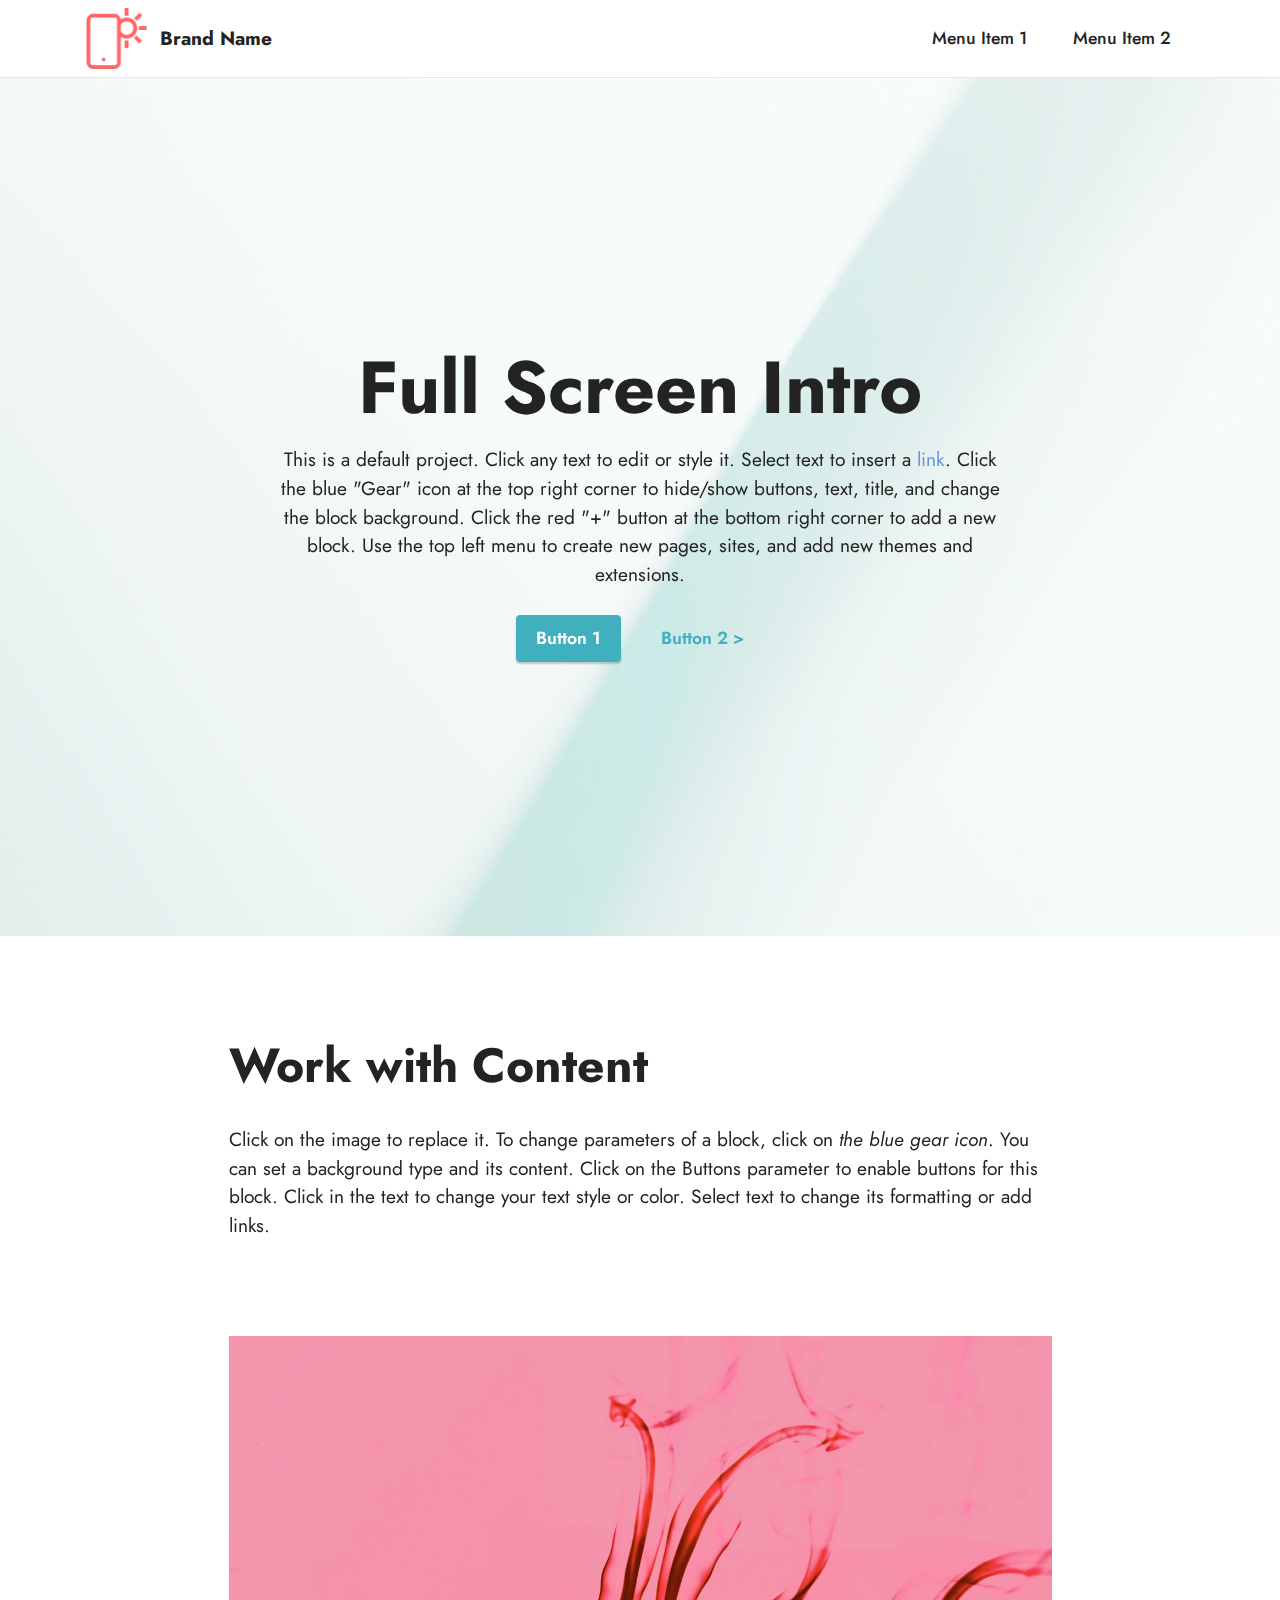
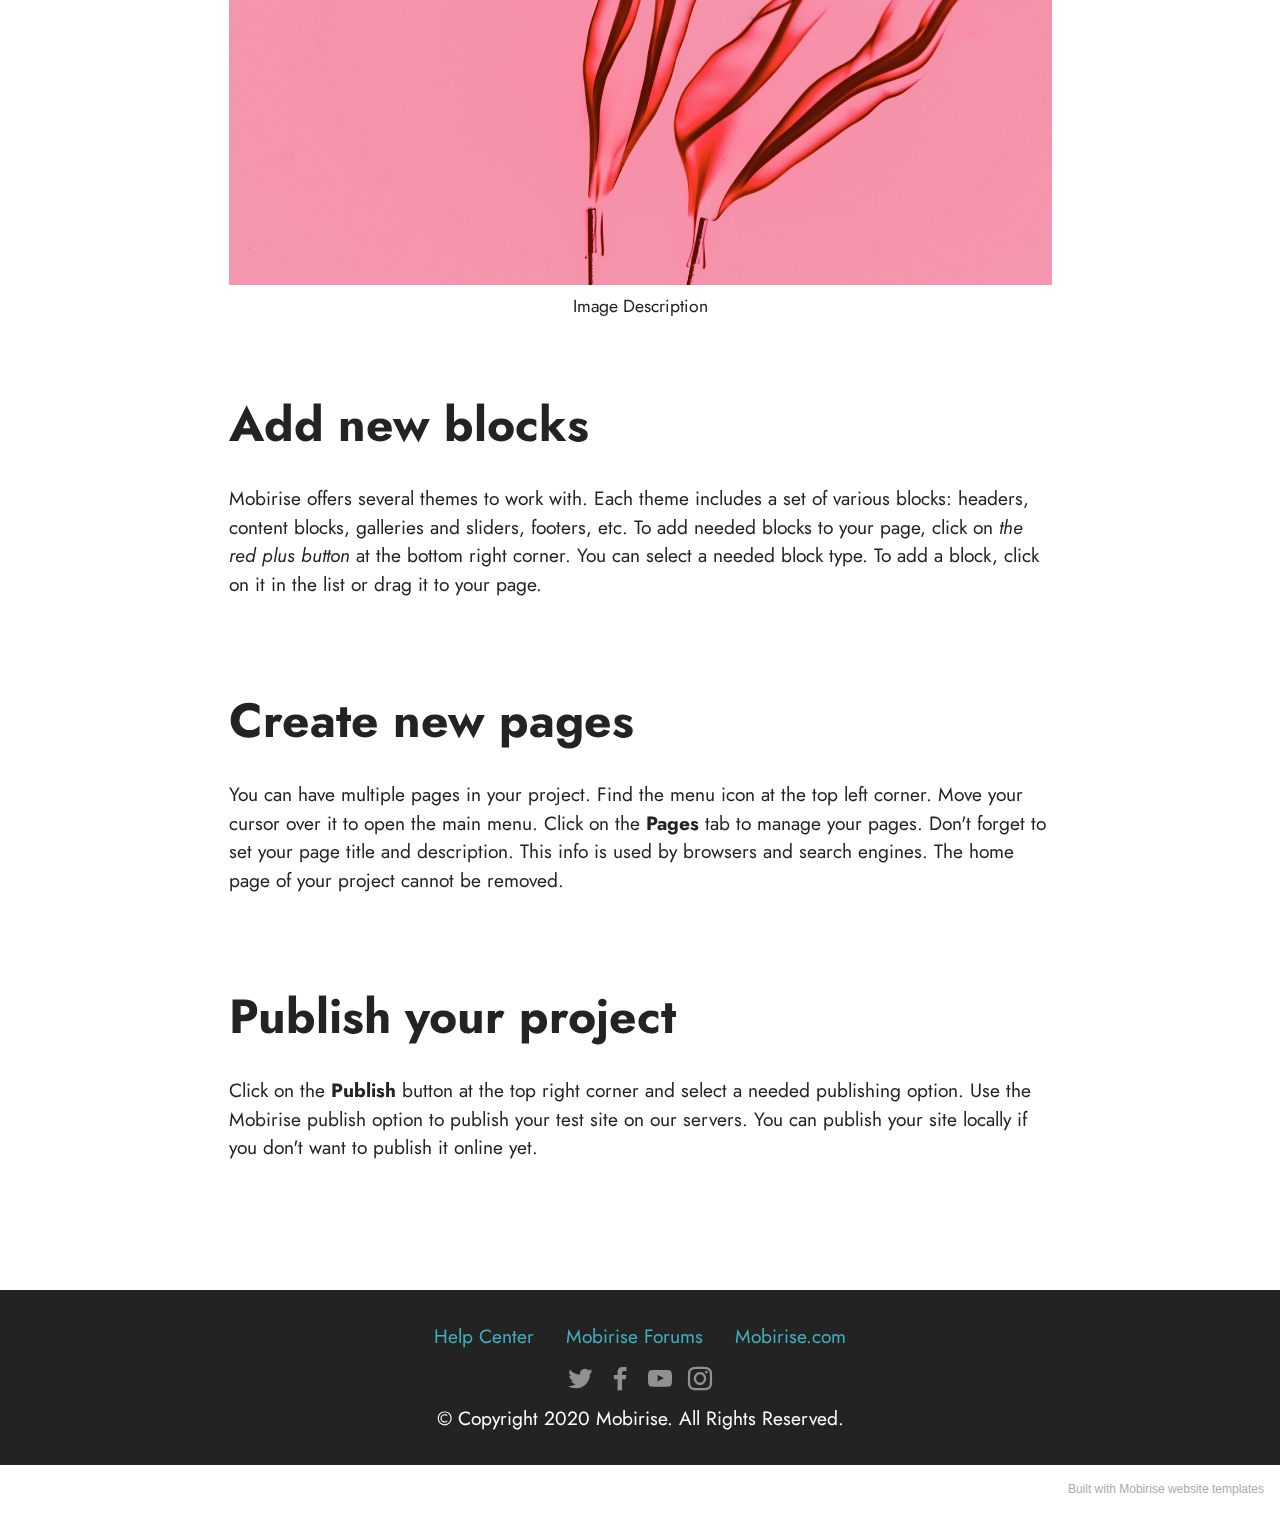
<file: index.html>
<!DOCTYPE html>
<html  >
<head>
  <!-- Site made with Mobirise Website Builder v5.1.4, https://mobirise.com -->
  <meta charset="UTF-8">
  <meta http-equiv="X-UA-Compatible" content="IE=edge">
  <meta name="generator" content="Mobirise v5.1.4, mobirise.com">
  <meta name="viewport" content="width=device-width, initial-scale=1, minimum-scale=1">
  <link rel="shortcut icon" href="assets/images/logo.png" type="image/x-icon">
  <meta name="description" content="">
  
  
  <title>Home</title>
  <link rel="stylesheet" href="assets/tether/tether.min.css">
  <link rel="stylesheet" href="assets/bootstrap/css/bootstrap.min.css">
  <link rel="stylesheet" href="assets/bootstrap/css/bootstrap-grid.min.css">
  <link rel="stylesheet" href="assets/bootstrap/css/bootstrap-reboot.min.css">
  <link rel="stylesheet" href="assets/dropdown/css/style.css">
  <link rel="stylesheet" href="assets/socicon/css/styles.css">
  <link rel="stylesheet" href="assets/theme/css/style.css">
  <link rel="preload" as="style" href="assets/mobirise/css/mbr-additional.css"><link rel="stylesheet" href="assets/mobirise/css/mbr-additional.css" type="text/css">
  
  
  
  
</head>
<body>
  
  <section class="menu cid-s48OLK6784" once="menu" id="menu1-h">
    
    <nav class="navbar navbar-dropdown navbar-fixed-top navbar-expand-lg">
        <div class="container">
            <div class="navbar-brand">
                <span class="navbar-logo">
                    <a href="https://mobiri.se">
                        <img src="assets/images/logo.png" alt="Mobirise" style="height: 3.8rem;">
                    </a>
                </span>
                <span class="navbar-caption-wrap"><a class="navbar-caption text-black display-7" href="https://mobiri.se">Brand Name</a></span>
            </div>
            <button class="navbar-toggler" type="button" data-toggle="collapse" data-target="#navbarSupportedContent" aria-controls="navbarNavAltMarkup" aria-expanded="false" aria-label="Toggle navigation">
                <div class="hamburger">
                    <span></span>
                    <span></span>
                    <span></span>
                    <span></span>
                </div>
            </button>
            <div class="collapse navbar-collapse" id="navbarSupportedContent">
                <ul class="navbar-nav nav-dropdown nav-right" data-app-modern-menu="true"><li class="nav-item"><a class="nav-link link text-black display-4" href="https://mobirise.com">Menu Item 1</a></li>
                    <li class="nav-item"><a class="nav-link link text-black display-4" href="https://mobirise.com">
                            Menu Item 2</a></li></ul>
                
                
            </div>
        </div>
    </nav>

</section>

<section class="header1 cid-s48MCQYojq mbr-fullscreen mbr-parallax-background" id="header1-f">

    

    <div class="mbr-overlay" style="opacity: 0.8; background-color: rgb(255, 255, 255);"></div>

    <div class="align-center container">
        <div class="row justify-content-center">
            <div class="col-12 col-lg-8">
                <h1 class="mbr-section-title mbr-fonts-style mb-3 display-1"><strong>Full Screen Intro</strong></h1>
                
                <p class="mbr-text mbr-fonts-style display-7">This is a default project. Click any text to edit or style it. Select text to insert a <a href="http://mobirise.com">link</a>. Click the blue "Gear" icon at the top right corner to hide/show buttons, text, title, and change the block background. Click the red "+" button at the bottom right corner to add a new block. Use the top left menu to create new pages, sites, and add new themes and extensions.</p>
                <div class="mbr-section-btn mt-3"><a class="btn btn-success display-4" href="https://mobirise.com">Button 1</a> <a class="btn btn-success-outline display-4" href="https://mobirise.com">Button 2 &gt;</a></div>
            </div>
        </div>
    </div>
</section>

<section class="content1 cid-s48udlf8KU" id="content1-8">
    
    <div class="container">
        <div class="row justify-content-center">
            <div class="title col-12 col-md-9">
                <h3 class="mbr-section-title mbr-fonts-style align-center mb-4 display-2"><strong>Work with Content</strong></h3>
                <h4 class="mbr-section-subtitle align-center mbr-fonts-style mb-4 display-7">Click on the image to replace it. To change parameters of a block, click on <em>the blue gear icon</em>. You can set a background type and its content. Click on the Buttons parameter to enable buttons for this block. Click in the text to change your text style or color. Select text to change its formatting or add links.</h4>
                
            </div>
        </div>
    </div>
</section>

<section class="image3 cid-s48upRUlSD" id="image3-9">
    

    

    <div class="container">
        <div class="row justify-content-center">
            <div class="col-12 col-lg-9">
                <div class="image-wrapper">
                    <img src="assets/images/6.jpg" alt="Mobirise">
                    <p class="mbr-description mbr-fonts-style mt-2 align-center display-4">
                        Image Description</p>
                </div>
            </div>
        </div>
    </div>
</section>

<section class="content1 cid-s48vaXqeL6" id="content1-b">
    
    <div class="container">
        <div class="row justify-content-center">
            <div class="title col-12 col-md-9">
                <h3 class="mbr-section-title mbr-fonts-style align-center mb-4 display-2"><strong>Add new blocks</strong></h3>
                <h4 class="mbr-section-subtitle align-center mbr-fonts-style mb-4 display-7">Mobirise offers several themes to work with. Each theme includes a set of various blocks: headers, content blocks, galleries and sliders, footers, etc. To add needed blocks to your page, click on <em>the red plus button </em>at the bottom right corner. You can select a needed block type. To add a block, click on it in the list or drag it to your page.</h4>
                
            </div>
        </div>
    </div>
</section>

<section class="content1 cid-s48vnjULo4" id="content1-c">
    
    <div class="container">
        <div class="row justify-content-center">
            <div class="title col-12 col-md-9">
                <h3 class="mbr-section-title mbr-fonts-style align-center mb-4 display-2"><strong>Create new pages</strong></h3>
                <h4 class="mbr-section-subtitle align-center mbr-fonts-style mb-4 display-7">You can have multiple pages in your project. Find the menu icon at the top left corner. Move your cursor over it to open the main menu. Click on the <strong>Pages </strong>tab to manage your pages. Don't forget to set your page title and description. This info is used by browsers and search engines. The home page of your project cannot be removed.</h4>
                
            </div>
        </div>
    </div>
</section>

<section class="content1 cid-s48vrXhP0J" id="content1-d">
    
    <div class="container">
        <div class="row justify-content-center">
            <div class="title col-12 col-md-9">
                <h3 class="mbr-section-title mbr-fonts-style align-center mb-4 display-2"><strong>Publish your project
</strong></h3>
                <h4 class="mbr-section-subtitle align-center mbr-fonts-style mb-4 display-7">Click on the <strong>Publish </strong>button at the top right corner and select a needed publishing option. Use the Mobirise publish option to publish your test site on our servers. You can publish your site locally if you don't want to publish it online yet.</h4>
                
            </div>
        </div>
    </div>
</section>

<section class="footer3 cid-s48P1Icc8J" once="footers" id="footer3-i">

    

    

    <div class="container">
        <div class="media-container-row align-center mbr-white">
            <div class="row row-links">
                <ul class="foot-menu">
                    
                    
                    
                    
                    
                <li class="foot-menu-item mbr-fonts-style display-7"><a href="https://mobirise.com/help/" class="text-success">Help Center</a></li><li class="foot-menu-item mbr-fonts-style display-7"><a href="http://forums.mobirise.com/" class="text-success">Mobirise Forums</a></li><li class="foot-menu-item mbr-fonts-style display-7"><a href="https://mobirise.com/" class="text-success">Mobirise.com</a></li></ul>
            </div>
            <div class="row social-row">
                <div class="social-list align-right pb-2">
                    
                    
                    
                    
                    
                    
                <div class="soc-item">
                        <a href="https://twitter.com/mobirise" target="_blank">
                            <span class="socicon-twitter socicon mbr-iconfont mbr-iconfont-social"></span>
                        </a>
                    </div><div class="soc-item">
                        <a href="https://www.facebook.com/pages/Mobirise/1616226671953247" target="_blank">
                            <span class="socicon-facebook socicon mbr-iconfont mbr-iconfont-social"></span>
                        </a>
                    </div><div class="soc-item">
                        <a href="https://www.youtube.com/c/mobirise" target="_blank">
                            <span class="socicon-youtube socicon mbr-iconfont mbr-iconfont-social"></span>
                        </a>
                    </div><div class="soc-item">
                        <a href="https://instagram.com/mobirise" target="_blank">
                            <span class="mbr-iconfont mbr-iconfont-social socicon-instagram socicon"></span>
                        </a>
                    </div></div>
            </div>
            <div class="row row-copirayt">
                <p class="mbr-text mb-0 mbr-fonts-style mbr-white align-center display-7">
                    © Copyright 2020 Mobirise. All Rights Reserved.
                </p>
            </div>
        </div>
    </div>
</section><section style="background-color: #fff; font-family: -apple-system, BlinkMacSystemFont, 'Segoe UI', 'Roboto', 'Helvetica Neue', Arial, sans-serif; color:#aaa; font-size:12px; padding: 0; align-items: center; display: flex;"><a href="https://mobirise.site/r" style="flex: 1 1; height: 3rem; padding-left: 1rem;"></a><p style="flex: 0 0 auto; margin:0; padding-right:1rem;">Built with <a href="https://mobirise.site/b" style="color:#aaa;">Mobirise</a> website templates</p></section><script src="assets/web/assets/jquery/jquery.min.js"></script>  <script src="assets/popper/popper.min.js"></script>  <script src="assets/tether/tether.min.js"></script>  <script src="assets/bootstrap/js/bootstrap.min.js"></script>  <script src="assets/smoothscroll/smooth-scroll.js"></script>  <script src="assets/parallax/jarallax.min.js"></script>  <script src="assets/dropdown/js/nav-dropdown.js"></script>  <script src="assets/dropdown/js/navbar-dropdown.js"></script>  <script src="assets/touchswipe/jquery.touch-swipe.min.js"></script>  <script src="assets/theme/js/script.js"></script>  
  
  
</body>
</html>
</file>
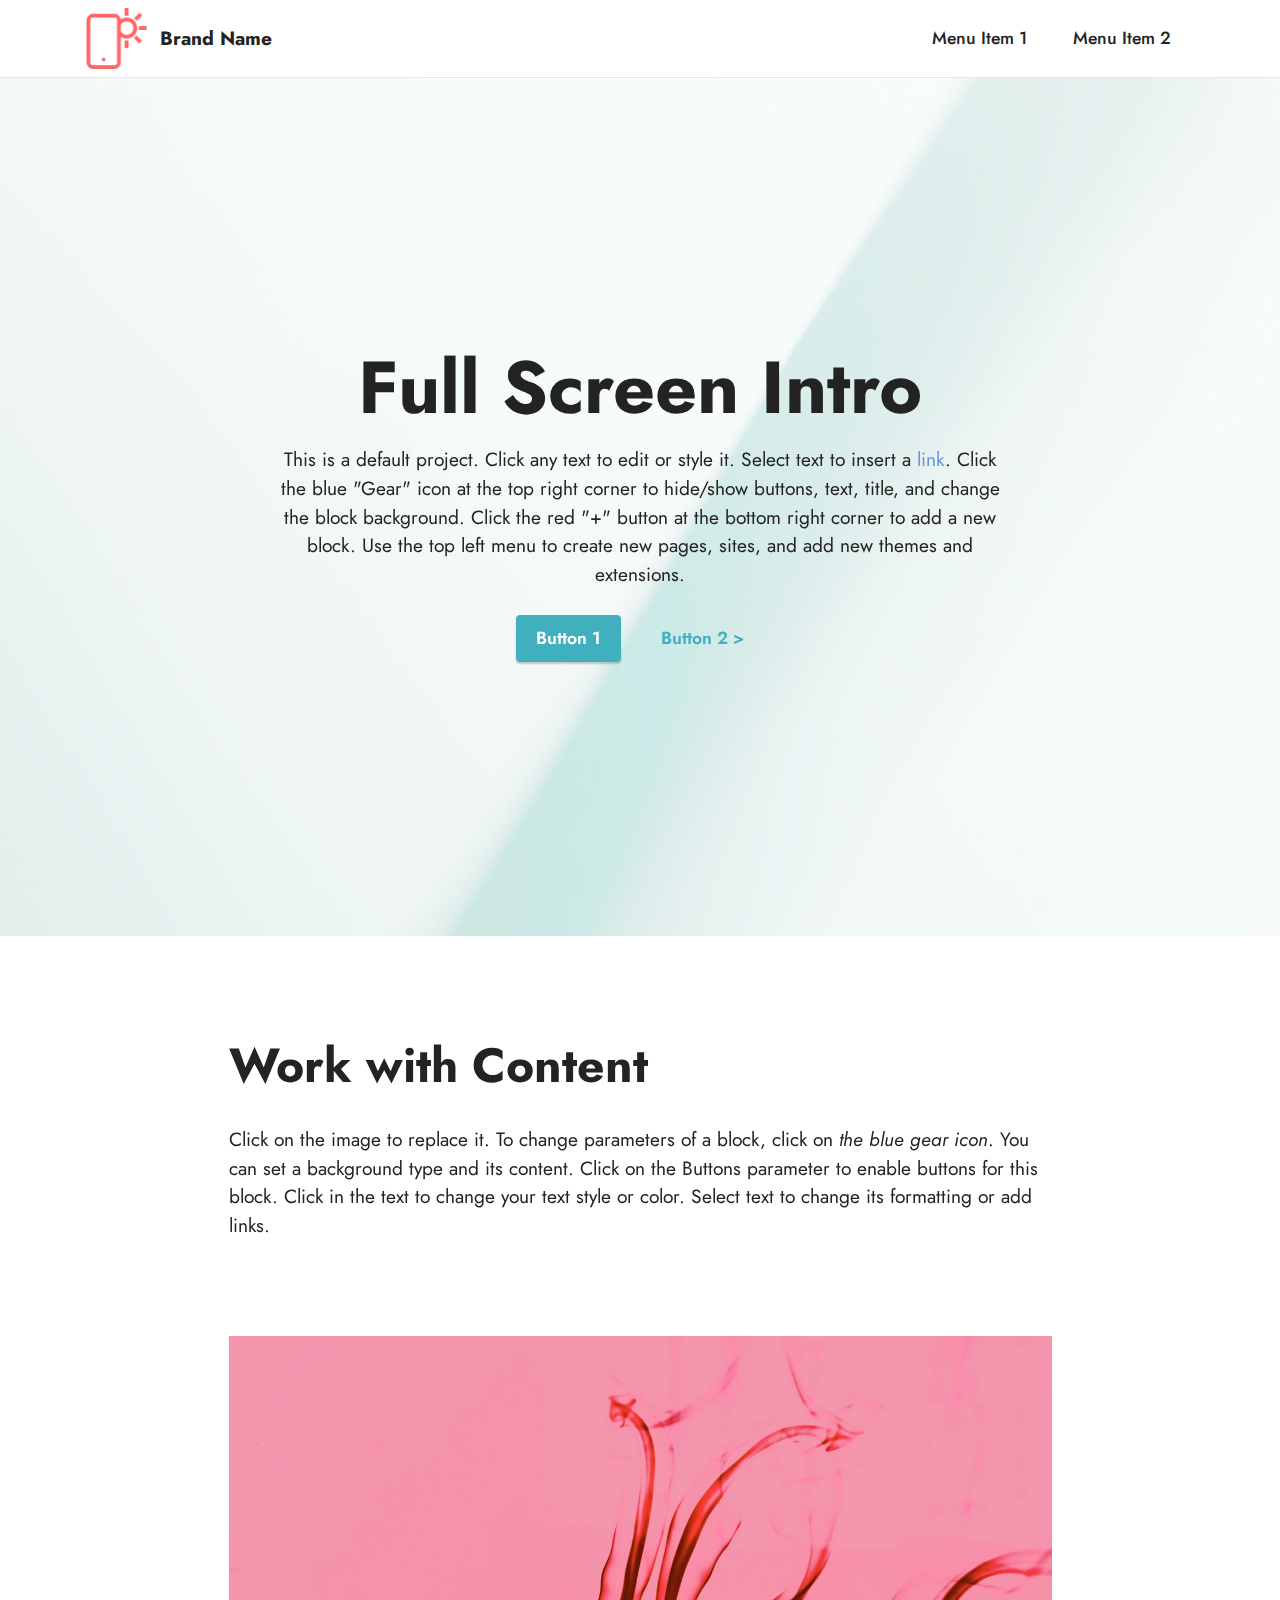
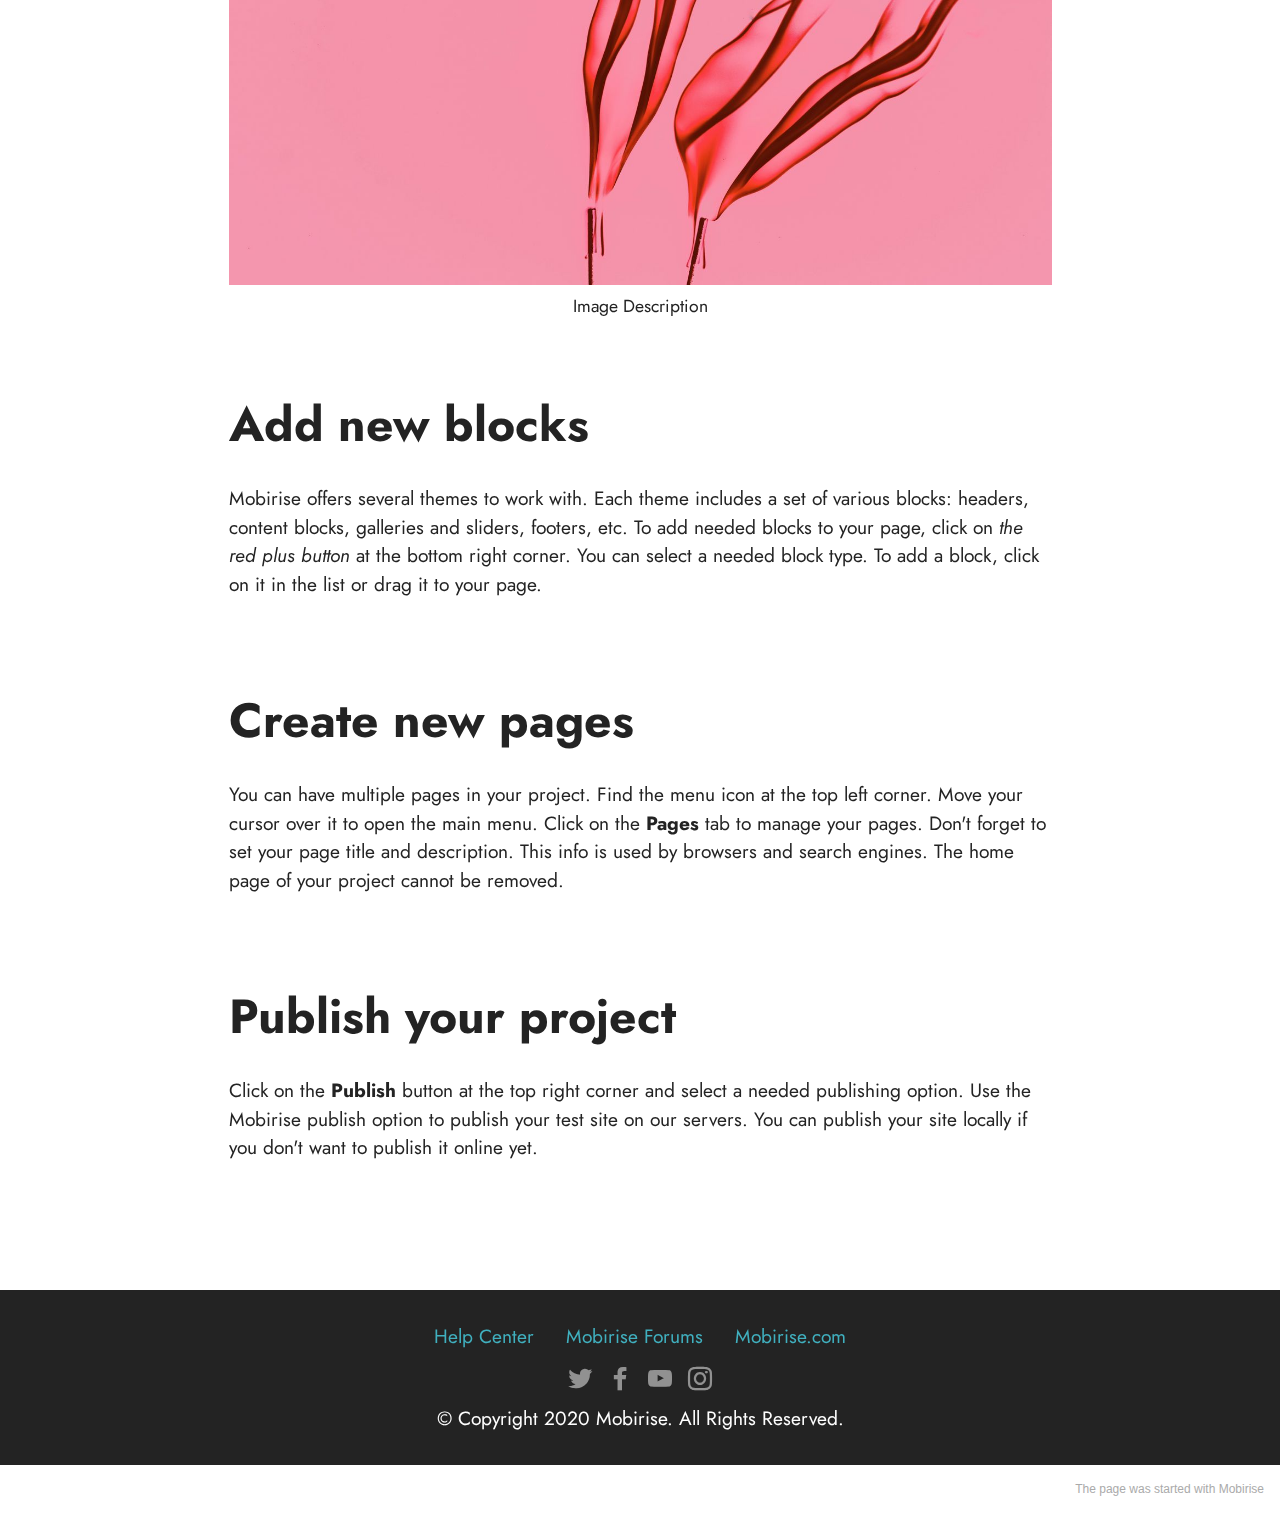
<file: page1.html>
<!DOCTYPE html>
<html  >
<head>
  <!-- Site made with Mobirise Website Builder v5.1.4, https://mobirise.com -->
  <meta charset="UTF-8">
  <meta http-equiv="X-UA-Compatible" content="IE=edge">
  <meta name="generator" content="Mobirise v5.1.4, mobirise.com">
  <meta name="viewport" content="width=device-width, initial-scale=1, minimum-scale=1">
  <link rel="shortcut icon" href="assets/images/logo.png" type="image/x-icon">
  <meta name="description" content="">
  
  
  <title>Page 1</title>
  <link rel="stylesheet" href="assets/tether/tether.min.css">
  <link rel="stylesheet" href="assets/bootstrap/css/bootstrap.min.css">
  <link rel="stylesheet" href="assets/bootstrap/css/bootstrap-grid.min.css">
  <link rel="stylesheet" href="assets/bootstrap/css/bootstrap-reboot.min.css">
  <link rel="stylesheet" href="assets/dropdown/css/style.css">
  <link rel="stylesheet" href="assets/socicon/css/styles.css">
  <link rel="stylesheet" href="assets/theme/css/style.css">
  <link rel="preload" as="style" href="assets/mobirise/css/mbr-additional.css"><link rel="stylesheet" href="assets/mobirise/css/mbr-additional.css" type="text/css">
  
  
  
  
</head>
<body>
  
  <section class="menu cid-saCu5YKVN3" once="menu" id="menu1-q">
    
    <nav class="navbar navbar-dropdown navbar-fixed-top navbar-expand-lg">
        <div class="container">
            <div class="navbar-brand">
                <span class="navbar-logo">
                    <a href="https://mobiri.se">
                        <img src="assets/images/logo.png" alt="Mobirise" style="height: 3.8rem;">
                    </a>
                </span>
                <span class="navbar-caption-wrap"><a class="navbar-caption text-black display-7" href="https://mobiri.se">Brand Name</a></span>
            </div>
            <button class="navbar-toggler" type="button" data-toggle="collapse" data-target="#navbarSupportedContent" aria-controls="navbarNavAltMarkup" aria-expanded="false" aria-label="Toggle navigation">
                <div class="hamburger">
                    <span></span>
                    <span></span>
                    <span></span>
                    <span></span>
                </div>
            </button>
            <div class="collapse navbar-collapse" id="navbarSupportedContent">
                <ul class="navbar-nav nav-dropdown nav-right" data-app-modern-menu="true"><li class="nav-item"><a class="nav-link link text-black display-4" href="https://mobirise.com">Menu Item 1</a></li>
                    <li class="nav-item"><a class="nav-link link text-black display-4" href="https://mobirise.com">
                            Menu Item 2</a></li></ul>
                
                
            </div>
        </div>
    </nav>

</section>

<section class="header1 cid-saCu5T9Woz mbr-fullscreen mbr-parallax-background" id="header1-k">

    

    <div class="mbr-overlay" style="opacity: 0.8; background-color: rgb(255, 255, 255);"></div>

    <div class="align-center container">
        <div class="row justify-content-center">
            <div class="col-12 col-lg-8">
                <h1 class="mbr-section-title mbr-fonts-style mb-3 display-1"><strong>Full Screen Intro</strong></h1>
                
                <p class="mbr-text mbr-fonts-style display-7">This is a default project. Click any text to edit or style it. Select text to insert a <a href="http://mobirise.com">link</a>. Click the blue "Gear" icon at the top right corner to hide/show buttons, text, title, and change the block background. Click the red "+" button at the bottom right corner to add a new block. Use the top left menu to create new pages, sites, and add new themes and extensions.</p>
                <div class="mbr-section-btn mt-3"><a class="btn btn-success display-4" href="https://mobirise.com">Button 1</a> <a class="btn btn-success-outline display-4" href="https://mobirise.com">Button 2 &gt;</a></div>
            </div>
        </div>
    </div>
</section>

<section class="content1 cid-saCu5UMtam" id="content1-l">
    
    <div class="container">
        <div class="row justify-content-center">
            <div class="title col-12 col-md-9">
                <h3 class="mbr-section-title mbr-fonts-style align-center mb-4 display-2"><strong>Work with Content</strong></h3>
                <h4 class="mbr-section-subtitle align-center mbr-fonts-style mb-4 display-7">Click on the image to replace it. To change parameters of a block, click on <em>the blue gear icon</em>. You can set a background type and its content. Click on the Buttons parameter to enable buttons for this block. Click in the text to change your text style or color. Select text to change its formatting or add links.</h4>
                
            </div>
        </div>
    </div>
</section>

<section class="image3 cid-saCu5VwGx6" id="image3-m">
    

    

    <div class="container">
        <div class="row justify-content-center">
            <div class="col-12 col-lg-9">
                <div class="image-wrapper">
                    <img src="assets/images/6.jpg" alt="Mobirise">
                    <p class="mbr-description mbr-fonts-style mt-2 align-center display-4">
                        Image Description</p>
                </div>
            </div>
        </div>
    </div>
</section>

<section class="content1 cid-saCu5WiJYN" id="content1-n">
    
    <div class="container">
        <div class="row justify-content-center">
            <div class="title col-12 col-md-9">
                <h3 class="mbr-section-title mbr-fonts-style align-center mb-4 display-2"><strong>Add new blocks</strong></h3>
                <h4 class="mbr-section-subtitle align-center mbr-fonts-style mb-4 display-7">Mobirise offers several themes to work with. Each theme includes a set of various blocks: headers, content blocks, galleries and sliders, footers, etc. To add needed blocks to your page, click on <em>the red plus button </em>at the bottom right corner. You can select a needed block type. To add a block, click on it in the list or drag it to your page.</h4>
                
            </div>
        </div>
    </div>
</section>

<section class="content1 cid-saCu5X2qxo" id="content1-o">
    
    <div class="container">
        <div class="row justify-content-center">
            <div class="title col-12 col-md-9">
                <h3 class="mbr-section-title mbr-fonts-style align-center mb-4 display-2"><strong>Create new pages</strong></h3>
                <h4 class="mbr-section-subtitle align-center mbr-fonts-style mb-4 display-7">You can have multiple pages in your project. Find the menu icon at the top left corner. Move your cursor over it to open the main menu. Click on the <strong>Pages </strong>tab to manage your pages. Don't forget to set your page title and description. This info is used by browsers and search engines. The home page of your project cannot be removed.</h4>
                
            </div>
        </div>
    </div>
</section>

<section class="content1 cid-saCu5XVf09" id="content1-p">
    
    <div class="container">
        <div class="row justify-content-center">
            <div class="title col-12 col-md-9">
                <h3 class="mbr-section-title mbr-fonts-style align-center mb-4 display-2"><strong>Publish your project
</strong></h3>
                <h4 class="mbr-section-subtitle align-center mbr-fonts-style mb-4 display-7">Click on the <strong>Publish </strong>button at the top right corner and select a needed publishing option. Use the Mobirise publish option to publish your test site on our servers. You can publish your site locally if you don't want to publish it online yet.</h4>
                
            </div>
        </div>
    </div>
</section>

<section class="footer3 cid-saCu60DPZJ" once="footers" id="footer3-r">

    

    

    <div class="container">
        <div class="media-container-row align-center mbr-white">
            <div class="row row-links">
                <ul class="foot-menu">
                    
                    
                    
                    
                    
                <li class="foot-menu-item mbr-fonts-style display-7"><a href="https://mobirise.com/help/" class="text-success">Help Center</a></li><li class="foot-menu-item mbr-fonts-style display-7"><a href="http://forums.mobirise.com/" class="text-success">Mobirise Forums</a></li><li class="foot-menu-item mbr-fonts-style display-7"><a href="https://mobirise.com/" class="text-success">Mobirise.com</a></li></ul>
            </div>
            <div class="row social-row">
                <div class="social-list align-right pb-2">
                    
                    
                    
                    
                    
                    
                <div class="soc-item">
                        <a href="https://twitter.com/mobirise" target="_blank">
                            <span class="socicon-twitter socicon mbr-iconfont mbr-iconfont-social"></span>
                        </a>
                    </div><div class="soc-item">
                        <a href="https://www.facebook.com/pages/Mobirise/1616226671953247" target="_blank">
                            <span class="socicon-facebook socicon mbr-iconfont mbr-iconfont-social"></span>
                        </a>
                    </div><div class="soc-item">
                        <a href="https://www.youtube.com/c/mobirise" target="_blank">
                            <span class="socicon-youtube socicon mbr-iconfont mbr-iconfont-social"></span>
                        </a>
                    </div><div class="soc-item">
                        <a href="https://instagram.com/mobirise" target="_blank">
                            <span class="mbr-iconfont mbr-iconfont-social socicon-instagram socicon"></span>
                        </a>
                    </div></div>
            </div>
            <div class="row row-copirayt">
                <p class="mbr-text mb-0 mbr-fonts-style mbr-white align-center display-7">
                    © Copyright 2020 Mobirise. All Rights Reserved.
                </p>
            </div>
        </div>
    </div>
</section><section style="background-color: #fff; font-family: -apple-system, BlinkMacSystemFont, 'Segoe UI', 'Roboto', 'Helvetica Neue', Arial, sans-serif; color:#aaa; font-size:12px; padding: 0; align-items: center; display: flex;"><a href="https://mobirise.site/u" style="flex: 1 1; height: 3rem; padding-left: 1rem;"></a><p style="flex: 0 0 auto; margin:0; padding-right:1rem;">The <a href="https://mobirise.site/e" style="color:#aaa;">page</a> was started with Mobirise</p></section><script src="assets/web/assets/jquery/jquery.min.js"></script>  <script src="assets/popper/popper.min.js"></script>  <script src="assets/tether/tether.min.js"></script>  <script src="assets/bootstrap/js/bootstrap.min.js"></script>  <script src="assets/smoothscroll/smooth-scroll.js"></script>  <script src="assets/parallax/jarallax.min.js"></script>  <script src="assets/dropdown/js/nav-dropdown.js"></script>  <script src="assets/dropdown/js/navbar-dropdown.js"></script>  <script src="assets/touchswipe/jquery.touch-swipe.min.js"></script>  <script src="assets/theme/js/script.js"></script>  
  
  
</body>
</html>
</file>
<file: assets/dropdown/css/style.css>
.navbar-dropdown {
  left: 0;
  padding: 0;
  position: absolute;
  right: 0;
  top: 0;
  transition: all 0.45s ease;
  z-index: 1030;
  background: #282828; }
  .navbar-dropdown .navbar-logo {
    margin-right: 0.8rem;
    transition: margin 0.3s ease-in-out;
    vertical-align: middle; }
    .navbar-dropdown .navbar-logo img {
      height: 3.125rem;
      transition: all 0.3s ease-in-out; }
    .navbar-dropdown .navbar-logo.mbr-iconfont {
      font-size: 3.125rem;
      line-height: 3.125rem; }
  .navbar-dropdown .navbar-caption {
    font-weight: 700;
    white-space: normal;
    vertical-align: -4px;
    line-height: 3.125rem !important; }
    .navbar-dropdown .navbar-caption, .navbar-dropdown .navbar-caption:hover {
      color: inherit;
      text-decoration: none; }
  .navbar-dropdown .mbr-iconfont + .navbar-caption {
    vertical-align: -1px; }
  .navbar-dropdown.navbar-fixed-top {
    position: fixed; }
  .navbar-dropdown .navbar-brand span {
    vertical-align: -4px; }
  .navbar-dropdown.bg-color.transparent {
    background: none; }
  .navbar-dropdown.navbar-short .navbar-brand {
    padding: 0.625rem 0; }
    .navbar-dropdown.navbar-short .navbar-brand span {
      vertical-align: -1px; }
  .navbar-dropdown.navbar-short .navbar-caption {
    line-height: 2.375rem !important;
    vertical-align: -2px; }
  .navbar-dropdown.navbar-short .navbar-logo {
    margin-right: 0.5rem; }
    .navbar-dropdown.navbar-short .navbar-logo img {
      height: 2.375rem; }
    .navbar-dropdown.navbar-short .navbar-logo.mbr-iconfont {
      font-size: 2.375rem;
      line-height: 2.375rem; }
  .navbar-dropdown.navbar-short .mbr-table-cell {
    height: 3.625rem; }
  .navbar-dropdown .navbar-close {
    left: 0.6875rem;
    position: fixed;
    top: 0.75rem;
    z-index: 1000; }
  .navbar-dropdown .hamburger-icon {
    content: "";
    display: inline-block;
    vertical-align: middle;
    width: 16px;
    -webkit-box-shadow: 0 -6px 0 1px #282828,0 0 0 1px #282828,0 6px 0 1px #282828;
    -moz-box-shadow: 0 -6px 0 1px #282828,0 0 0 1px #282828,0 6px 0 1px #282828;
    box-shadow: 0 -6px 0 1px #282828,0 0 0 1px #282828,0 6px 0 1px #282828; }

.dropdown-menu .dropdown-toggle[data-toggle="dropdown-submenu"]::after {
  border-bottom: 0.35em solid transparent;
  border-left: 0.35em solid;
  border-right: 0;
  border-top: 0.35em solid transparent;
  margin-left: 0.3rem; }

.dropdown-menu .dropdown-item:focus {
  outline: 0; }

.nav-dropdown {
  font-size: 0.75rem;
  font-weight: 500;
  height: auto !important; }
  .nav-dropdown .nav-btn {
    padding-left: 1rem; }
  .nav-dropdown .link {
    margin: .667em 1.667em;
    font-weight: 500;
    padding: 0;
    transition: color .2s ease-in-out; }
    .nav-dropdown .link.dropdown-toggle {
      margin-right: 2.583em; }
      .nav-dropdown .link.dropdown-toggle::after {
        margin-left: .25rem;
        border-top: 0.35em solid;
        border-right: 0.35em solid transparent;
        border-left: 0.35em solid transparent;
        border-bottom: 0; }
      .nav-dropdown .link.dropdown-toggle[aria-expanded="true"] {
        margin: 0;
        padding: 0.667em 3.263em  0.667em 1.667em; }
  .nav-dropdown .link::after,
  .nav-dropdown .dropdown-item::after {
    color: inherit; }
  .nav-dropdown .btn {
    font-size: 0.75rem;
    font-weight: 700;
    letter-spacing: 0;
    margin-bottom: 0;
    padding-left: 1.25rem;
    padding-right: 1.25rem; }
  .nav-dropdown .dropdown-menu {
    border-radius: 0;
    border: 0;
    left: 0;
    margin: 0;
    padding-bottom: 1.25rem;
    padding-top: 1.25rem;
    position: relative; }
  .nav-dropdown .dropdown-submenu {
    margin-left: 0.125rem;
    top: 0; }
  .nav-dropdown .dropdown-item {
    font-weight: 500;
    line-height: 2;
    padding: 0.3846em 4.615em 0.3846em 1.5385em;
    position: relative;
    transition: color .2s ease-in-out, background-color .2s ease-in-out; }
    .nav-dropdown .dropdown-item::after {
      margin-top: -0.3077em;
      position: absolute;
      right: 1.1538em;
      top: 50%; }
    .nav-dropdown .dropdown-item:focus, .nav-dropdown .dropdown-item:hover {
      background: none; }

@media (max-width: 767px) {
  .nav-dropdown.navbar-toggleable-sm {
    bottom: 0;
    display: none;
    left: 0;
    overflow-x: hidden;
    position: fixed;
    top: 0;
    transform: translateX(-100%);
    -ms-transform: translateX(-100%);
    -webkit-transform: translateX(-100%);
    width: 18.75rem;
    z-index: 999; } }
.nav-dropdown.navbar-toggleable-xl {
  bottom: 0;
  display: none;
  left: 0;
  overflow-x: hidden;
  position: fixed;
  top: 0;
  transform: translateX(-100%);
  -ms-transform: translateX(-100%);
  -webkit-transform: translateX(-100%);
  width: 18.75rem;
  z-index: 999; }

.nav-dropdown-sm {
  display: block !important;
  overflow-x: hidden;
  overflow: auto;
  padding-top: 3.875rem; }
  .nav-dropdown-sm::after {
    content: "";
    display: block;
    height: 3rem;
    width: 100%; }
  .nav-dropdown-sm.collapse.in ~ .navbar-close {
    display: block !important; }
  .nav-dropdown-sm.collapsing, .nav-dropdown-sm.collapse.in {
    transform: translateX(0);
    -ms-transform: translateX(0);
    -webkit-transform: translateX(0);
    transition: all 0.25s ease-out;
    -webkit-transition: all 0.25s ease-out;
    background: #282828; }
  .nav-dropdown-sm.collapsing[aria-expanded="false"] {
    transform: translateX(-100%);
    -ms-transform: translateX(-100%);
    -webkit-transform: translateX(-100%); }
  .nav-dropdown-sm .nav-item {
    display: block;
    margin-left: 0 !important;
    padding-left: 0; }
  .nav-dropdown-sm .link,
  .nav-dropdown-sm .dropdown-item {
    border-top: 1px dotted rgba(255, 255, 255, 0.1);
    font-size: 0.8125rem;
    line-height: 1.6;
    margin: 0 !important;
    padding: 0.875rem 2.4rem 0.875rem 1.5625rem !important;
    position: relative;
    white-space: normal; }
    .nav-dropdown-sm .link:focus, .nav-dropdown-sm .link:hover,
    .nav-dropdown-sm .dropdown-item:focus,
    .nav-dropdown-sm .dropdown-item:hover {
      background: rgba(0, 0, 0, 0.2) !important;
      color: #c0a375; }
  .nav-dropdown-sm .nav-btn {
    position: relative;
    padding: 1.5625rem 1.5625rem 0 1.5625rem; }
    .nav-dropdown-sm .nav-btn::before {
      border-top: 1px dotted rgba(255, 255, 255, 0.1);
      content: "";
      left: 0;
      position: absolute;
      top: 0;
      width: 100%; }
    .nav-dropdown-sm .nav-btn + .nav-btn {
      padding-top: 0.625rem; }
      .nav-dropdown-sm .nav-btn + .nav-btn::before {
        display: none; }
  .nav-dropdown-sm .btn {
    padding: 0.625rem 0; }
  .nav-dropdown-sm .dropdown-toggle[data-toggle="dropdown-submenu"]::after {
    margin-left: .25rem;
    border-top: 0.35em solid;
    border-right: 0.35em solid transparent;
    border-left: 0.35em solid transparent;
    border-bottom: 0; }
  .nav-dropdown-sm .dropdown-toggle[data-toggle="dropdown-submenu"][aria-expanded="true"]::after {
    border-top: 0;
    border-right: 0.35em solid transparent;
    border-left: 0.35em solid transparent;
    border-bottom: 0.35em solid; }
  .nav-dropdown-sm .dropdown-menu {
    margin: 0;
    padding: 0;
    position: relative;
    top: 0;
    left: 0;
    width: 100%;
    border: 0;
    float: none;
    border-radius: 0;
    background: none; }
  .nav-dropdown-sm .dropdown-submenu {
    left: 100%;
    margin-left: 0.125rem;
    margin-top: -1.25rem;
    top: 0; }

.navbar-toggleable-sm .nav-dropdown .dropdown-menu {
  position: absolute; }

.navbar-toggleable-sm .nav-dropdown .dropdown-submenu {
  left: 100%;
  margin-left: 0.125rem;
  margin-top: -1.25rem;
  top: 0; }

.navbar-toggleable-sm.opened .nav-dropdown .dropdown-menu {
  position: relative; }

.navbar-toggleable-sm.opened .nav-dropdown .dropdown-submenu {
  left: 0;
  margin-left: 00rem;
  margin-top: 0rem;
  top: 0; }

.is-builder .nav-dropdown.collapsing {
  transition: none !important; }

/*# sourceMappingURL=style.css.map */
</file>
<file: assets/socicon/css/styles.css>
@charset "UTF-8";

@font-face {
  font-family: 'Socicon';
  src:  url('../fonts/socicon.eot');
  src:  url('../fonts/socicon.eot?#iefix') format('embedded-opentype'),
    url('../fonts/socicon.woff2') format('woff2'),
    url('../fonts/socicon.ttf') format('truetype'),
    url('../fonts/socicon.woff') format('woff'),
    url('../fonts/socicon.svg#socicon') format('svg');
  font-weight: normal;
  font-style: normal;
}

[data-icon]:before {
  font-family: "socicon" !important;
  content: attr(data-icon);
  font-style: normal !important;
  font-weight: normal !important;
  font-variant: normal !important;
  text-transform: none !important;
  speak: none;
  line-height: 1;
  -webkit-font-smoothing: antialiased;
  -moz-osx-font-smoothing: grayscale;
}

[class^="socicon-"], [class*=" socicon-"] {
  /* use !important to prevent issues with browser extensions that change fonts */
  font-family: 'Socicon' !important;
  speak: none;
  font-style: normal;
  font-weight: normal;
  font-variant: normal;
  text-transform: none;
  line-height: 1;

  /* Better Font Rendering =========== */
  -webkit-font-smoothing: antialiased;
  -moz-osx-font-smoothing: grayscale;
}

.socicon-eitaa:before {
  content: "\e97c";
}
.socicon-soroush:before {
  content: "\e97d";
}
.socicon-bale:before {
  content: "\e97e";
}
.socicon-zazzle:before {
  content: "\e97b";
}
.socicon-society6:before {
  content: "\e97a";
}
.socicon-redbubble:before {
  content: "\e979";
}
.socicon-avvo:before {
  content: "\e978";
}
.socicon-stitcher:before {
  content: "\e977";
}
.socicon-googlehangouts:before {
  content: "\e974";
}
.socicon-dlive:before {
  content: "\e975";
}
.socicon-vsco:before {
  content: "\e976";
}
.socicon-flipboard:before {
  content: "\e973";
}
.socicon-ubuntu:before {
  content: "\e958";
}
.socicon-artstation:before {
  content: "\e959";
}
.socicon-invision:before {
  content: "\e95a";
}
.socicon-torial:before {
  content: "\e95b";
}
.socicon-collectorz:before {
  content: "\e95c";
}
.socicon-seenthis:before {
  content: "\e95d";
}
.socicon-googleplaymusic:before {
  content: "\e95e";
}
.socicon-debian:before {
  content: "\e95f";
}
.socicon-filmfreeway:before {
  content: "\e960";
}
.socicon-gnome:before {
  content: "\e961";
}
.socicon-itchio:before {
  content: "\e962";
}
.socicon-jamendo:before {
  content: "\e963";
}
.socicon-mix:before {
  content: "\e964";
}
.socicon-sharepoint:before {
  content: "\e965";
}
.socicon-tinder:before {
  content: "\e966";
}
.socicon-windguru:before {
  content: "\e967";
}
.socicon-cdbaby:before {
  content: "\e968";
}
.socicon-elementaryos:before {
  content: "\e969";
}
.socicon-stage32:before {
  content: "\e96a";
}
.socicon-tiktok:before {
  content: "\e96b";
}
.socicon-gitter:before {
  content: "\e96c";
}
.socicon-letterboxd:before {
  content: "\e96d";
}
.socicon-threema:before {
  content: "\e96e";
}
.socicon-splice:before {
  content: "\e96f";
}
.socicon-metapop:before {
  content: "\e970";
}
.socicon-naver:before {
  content: "\e971";
}
.socicon-remote:before {
  content: "\e972";
}
.socicon-internet:before {
  content: "\e957";
}
.socicon-moddb:before {
  content: "\e94b";
}
.socicon-indiedb:before {
  content: "\e94c";
}
.socicon-traxsource:before {
  content: "\e94d";
}
.socicon-gamefor:before {
  content: "\e94e";
}
.socicon-pixiv:before {
  content: "\e94f";
}
.socicon-myanimelist:before {
  content: "\e950";
}
.socicon-blackberry:before {
  content: "\e951";
}
.socicon-wickr:before {
  content: "\e952";
}
.socicon-spip:before {
  content: "\e953";
}
.socicon-napster:before {
  content: "\e954";
}
.socicon-beatport:before {
  content: "\e955";
}
.socicon-hackerone:before {
  content: "\e956";
}
.socicon-hackernews:before {
  content: "\e946";
}
.socicon-smashwords:before {
  content: "\e947";
}
.socicon-kobo:before {
  content: "\e948";
}
.socicon-bookbub:before {
  content: "\e949";
}
.socicon-mailru:before {
  content: "\e94a";
}
.socicon-gitlab:before {
  content: "\e945";
}
.socicon-instructables:before {
  content: "\e944";
}
.socicon-portfolio:before {
  content: "\e943";
}
.socicon-codered:before {
  content: "\e940";
}
.socicon-origin:before {
  content: "\e941";
}
.socicon-nextdoor:before {
  content: "\e942";
}
.socicon-udemy:before {
  content: "\e93f";
}
.socicon-livemaster:before {
  content: "\e93e";
}
.socicon-crunchbase:before {
  content: "\e93b";
}
.socicon-homefy:before {
  content: "\e93c";
}
.socicon-calendly:before {
  content: "\e93d";
}
.socicon-realtor:before {
  content: "\e90f";
}
.socicon-tidal:before {
  content: "\e910";
}
.socicon-qobuz:before {
  content: "\e911";
}
.socicon-natgeo:before {
  content: "\e912";
}
.socicon-mastodon:before {
  content: "\e913";
}
.socicon-unsplash:before {
  content: "\e914";
}
.socicon-homeadvisor:before {
  content: "\e915";
}
.socicon-angieslist:before {
  content: "\e916";
}
.socicon-codepen:before {
  content: "\e917";
}
.socicon-slack:before {
  content: "\e918";
}
.socicon-openaigym:before {
  content: "\e919";
}
.socicon-logmein:before {
  content: "\e91a";
}
.socicon-fiverr:before {
  content: "\e91b";
}
.socicon-gotomeeting:before {
  content: "\e91c";
}
.socicon-aliexpress:before {
  content: "\e91d";
}
.socicon-guru:before {
  content: "\e91e";
}
.socicon-appstore:before {
  content: "\e91f";
}
.socicon-homes:before {
  content: "\e920";
}
.socicon-zoom:before {
  content: "\e921";
}
.socicon-alibaba:before {
  content: "\e922";
}
.socicon-craigslist:before {
  content: "\e923";
}
.socicon-wix:before {
  content: "\e924";
}
.socicon-redfin:before {
  content: "\e925";
}
.socicon-googlecalendar:before {
  content: "\e926";
}
.socicon-shopify:before {
  content: "\e927";
}
.socicon-freelancer:before {
  content: "\e928";
}
.socicon-seedrs:before {
  content: "\e929";
}
.socicon-bing:before {
  content: "\e92a";
}
.socicon-doodle:before {
  content: "\e92b";
}
.socicon-bonanza:before {
  content: "\e92c";
}
.socicon-squarespace:before {
  content: "\e92d";
}
.socicon-toptal:before {
  content: "\e92e";
}
.socicon-gust:before {
  content: "\e92f";
}
.socicon-ask:before {
  content: "\e930";
}
.socicon-trulia:before {
  content: "\e931";
}
.socicon-loomly:before {
  content: "\e932";
}
.socicon-ghost:before {
  content: "\e933";
}
.socicon-upwork:before {
  content: "\e934";
}
.socicon-fundable:before {
  content: "\e935";
}
.socicon-booking:before {
  content: "\e936";
}
.socicon-googlemaps:before {
  content: "\e937";
}
.socicon-zillow:before {
  content: "\e938";
}
.socicon-niconico:before {
  content: "\e939";
}
.socicon-toneden:before {
  content: "\e93a";
}
.socicon-augment:before {
  content: "\e908";
}
.socicon-bitbucket:before {
  content: "\e909";
}
.socicon-fyuse:before {
  content: "\e90a";
}
.socicon-yt-gaming:before {
  content: "\e90b";
}
.socicon-sketchfab:before {
  content: "\e90c";
}
.socicon-mobcrush:before {
  content: "\e90d";
}
.socicon-microsoft:before {
  content: "\e90e";
}
.socicon-pandora:before {
  content: "\e907";
}
.socicon-messenger:before {
  content: "\e906";
}
.socicon-gamewisp:before {
  content: "\e905";
}
.socicon-bloglovin:before {
  content: "\e904";
}
.socicon-tunein:before {
  content: "\e903";
}
.socicon-gamejolt:before {
  content: "\e901";
}
.socicon-trello:before {
  content: "\e902";
}
.socicon-spreadshirt:before {
  content: "\e900";
}
.socicon-500px:before {
  content: "\e000";
}
.socicon-8tracks:before {
  content: "\e001";
}
.socicon-airbnb:before {
  content: "\e002";
}
.socicon-alliance:before {
  content: "\e003";
}
.socicon-amazon:before {
  content: "\e004";
}
.socicon-amplement:before {
  content: "\e005";
}
.socicon-android:before {
  content: "\e006";
}
.socicon-angellist:before {
  content: "\e007";
}
.socicon-apple:before {
  content: "\e008";
}
.socicon-appnet:before {
  content: "\e009";
}
.socicon-baidu:before {
  content: "\e00a";
}
.socicon-bandcamp:before {
  content: "\e00b";
}
.socicon-battlenet:before {
  content: "\e00c";
}
.socicon-mixer:before {
  content: "\e00d";
}
.socicon-bebee:before {
  content: "\e00e";
}
.socicon-bebo:before {
  content: "\e00f";
}
.socicon-behance:before {
  content: "\e010";
}
.socicon-blizzard:before {
  content: "\e011";
}
.socicon-blogger:before {
  content: "\e012";
}
.socicon-buffer:before {
  content: "\e013";
}
.socicon-chrome:before {
  content: "\e014";
}
.socicon-coderwall:before {
  content: "\e015";
}
.socicon-curse:before {
  content: "\e016";
}
.socicon-dailymotion:before {
  content: "\e017";
}
.socicon-deezer:before {
  content: "\e018";
}
.socicon-delicious:before {
  content: "\e019";
}
.socicon-deviantart:before {
  content: "\e01a";
}
.socicon-diablo:before {
  content: "\e01b";
}
.socicon-digg:before {
  content: "\e01c";
}
.socicon-discord:before {
  content: "\e01d";
}
.socicon-disqus:before {
  content: "\e01e";
}
.socicon-douban:before {
  content: "\e01f";
}
.socicon-draugiem:before {
  content: "\e020";
}
.socicon-dribbble:before {
  content: "\e021";
}
.socicon-drupal:before {
  content: "\e022";
}
.socicon-ebay:before {
  content: "\e023";
}
.socicon-ello:before {
  content: "\e024";
}
.socicon-endomodo:before {
  content: "\e025";
}
.socicon-envato:before {
  content: "\e026";
}
.socicon-etsy:before {
  content: "\e027";
}
.socicon-facebook:before {
  content: "\e028";
}
.socicon-feedburner:before {
  content: "\e029";
}
.socicon-filmweb:before {
  content: "\e02a";
}
.socicon-firefox:before {
  content: "\e02b";
}
.socicon-flattr:before {
  content: "\e02c";
}
.socicon-flickr:before {
  content: "\e02d";
}
.socicon-formulr:before {
  content: "\e02e";
}
.socicon-forrst:before {
  content: "\e02f";
}
.socicon-foursquare:before {
  content: "\e030";
}
.socicon-friendfeed:before {
  content: "\e031";
}
.socicon-github:before {
  content: "\e032";
}
.socicon-goodreads:before {
  content: "\e033";
}
.socicon-google:before {
  content: "\e034";
}
.socicon-googlescholar:before {
  content: "\e035";
}
.socicon-googlegroups:before {
  content: "\e036";
}
.socicon-googlephotos:before {
  content: "\e037";
}
.socicon-googleplus:before {
  content: "\e038";
}
.socicon-grooveshark:before {
  content: "\e039";
}
.socicon-hackerrank:before {
  content: "\e03a";
}
.socicon-hearthstone:before {
  content: "\e03b";
}
.socicon-hellocoton:before {
  content: "\e03c";
}
.socicon-heroes:before {
  content: "\e03d";
}
.socicon-smashcast:before {
  content: "\e03e";
}
.socicon-horde:before {
  content: "\e03f";
}
.socicon-houzz:before {
  content: "\e040";
}
.socicon-icq:before {
  content: "\e041";
}
.socicon-identica:before {
  content: "\e042";
}
.socicon-imdb:before {
  content: "\e043";
}
.socicon-instagram:before {
  content: "\e044";
}
.socicon-issuu:before {
  content: "\e045";
}
.socicon-istock:before {
  content: "\e046";
}
.socicon-itunes:before {
  content: "\e047";
}
.socicon-keybase:before {
  content: "\e048";
}
.socicon-lanyrd:before {
  content: "\e049";
}
.socicon-lastfm:before {
  content: "\e04a";
}
.socicon-line:before {
  content: "\e04b";
}
.socicon-linkedin:before {
  content: "\e04c";
}
.socicon-livejournal:before {
  content: "\e04d";
}
.socicon-lyft:before {
  content: "\e04e";
}
.socicon-macos:before {
  content: "\e04f";
}
.socicon-mail:before {
  content: "\e050";
}
.socicon-medium:before {
  content: "\e051";
}
.socicon-meetup:before {
  content: "\e052";
}
.socicon-mixcloud:before {
  content: "\e053";
}
.socicon-modelmayhem:before {
  content: "\e054";
}
.socicon-mumble:before {
  content: "\e055";
}
.socicon-myspace:before {
  content: "\e056";
}
.socicon-newsvine:before {
  content: "\e057";
}
.socicon-nintendo:before {
  content: "\e058";
}
.socicon-npm:before {
  content: "\e059";
}
.socicon-odnoklassniki:before {
  content: "\e05a";
}
.socicon-openid:before {
  content: "\e05b";
}
.socicon-opera:before {
  content: "\e05c";
}
.socicon-outlook:before {
  content: "\e05d";
}
.socicon-overwatch:before {
  content: "\e05e";
}
.socicon-patreon:before {
  content: "\e05f";
}
.socicon-paypal:before {
  content: "\e060";
}
.socicon-periscope:before {
  content: "\e061";
}
.socicon-persona:before {
  content: "\e062";
}
.socicon-pinterest:before {
  content: "\e063";
}
.socicon-play:before {
  content: "\e064";
}
.socicon-player:before {
  content: "\e065";
}
.socicon-playstation:before {
  content: "\e066";
}
.socicon-pocket:before {
  content: "\e067";
}
.socicon-qq:before {
  content: "\e068";
}
.socicon-quora:before {
  content: "\e069";
}
.socicon-raidcall:before {
  content: "\e06a";
}
.socicon-ravelry:before {
  content: "\e06b";
}
.socicon-reddit:before {
  content: "\e06c";
}
.socicon-renren:before {
  content: "\e06d";
}
.socicon-researchgate:before {
  content: "\e06e";
}
.socicon-residentadvisor:before {
  content: "\e06f";
}
.socicon-reverbnation:before {
  content: "\e070";
}
.socicon-rss:before {
  content: "\e071";
}
.socicon-sharethis:before {
  content: "\e072";
}
.socicon-skype:before {
  content: "\e073";
}
.socicon-slideshare:before {
  content: "\e074";
}
.socicon-smugmug:before {
  content: "\e075";
}
.socicon-snapchat:before {
  content: "\e076";
}
.socicon-songkick:before {
  content: "\e077";
}
.socicon-soundcloud:before {
  content: "\e078";
}
.socicon-spotify:before {
  content: "\e079";
}
.socicon-stackexchange:before {
  content: "\e07a";
}
.socicon-stackoverflow:before {
  content: "\e07b";
}
.socicon-starcraft:before {
  content: "\e07c";
}
.socicon-stayfriends:before {
  content: "\e07d";
}
.socicon-steam:before {
  content: "\e07e";
}
.socicon-storehouse:before {
  content: "\e07f";
}
.socicon-strava:before {
  content: "\e080";
}
.socicon-streamjar:before {
  content: "\e081";
}
.socicon-stumbleupon:before {
  content: "\e082";
}
.socicon-swarm:before {
  content: "\e083";
}
.socicon-teamspeak:before {
  content: "\e084";
}
.socicon-teamviewer:before {
  content: "\e085";
}
.socicon-technorati:before {
  content: "\e086";
}
.socicon-telegram:before {
  content: "\e087";
}
.socicon-tripadvisor:before {
  content: "\e088";
}
.socicon-tripit:before {
  content: "\e089";
}
.socicon-triplej:before {
  content: "\e08a";
}
.socicon-tumblr:before {
  content: "\e08b";
}
.socicon-twitch:before {
  content: "\e08c";
}
.socicon-twitter:before {
  content: "\e08d";
}
.socicon-uber:before {
  content: "\e08e";
}
.socicon-ventrilo:before {
  content: "\e08f";
}
.socicon-viadeo:before {
  content: "\e090";
}
.socicon-viber:before {
  content: "\e091";
}
.socicon-viewbug:before {
  content: "\e092";
}
.socicon-vimeo:before {
  content: "\e093";
}
.socicon-vine:before {
  content: "\e094";
}
.socicon-vkontakte:before {
  content: "\e095";
}
.socicon-warcraft:before {
  content: "\e096";
}
.socicon-wechat:before {
  content: "\e097";
}
.socicon-weibo:before {
  content: "\e098";
}
.socicon-whatsapp:before {
  content: "\e099";
}
.socicon-wikipedia:before {
  content: "\e09a";
}
.socicon-windows:before {
  content: "\e09b";
}
.socicon-wordpress:before {
  content: "\e09c";
}
.socicon-wykop:before {
  content: "\e09d";
}
.socicon-xbox:before {
  content: "\e09e";
}
.socicon-xing:before {
  content: "\e09f";
}
.socicon-yahoo:before {
  content: "\e0a0";
}
.socicon-yammer:before {
  content: "\e0a1";
}
.socicon-yandex:before {
  content: "\e0a2";
}
.socicon-yelp:before {
  content: "\e0a3";
}
.socicon-younow:before {
  content: "\e0a4";
}
.socicon-youtube:before {
  content: "\e0a5";
}
.socicon-zapier:before {
  content: "\e0a6";
}
.socicon-zerply:before {
  content: "\e0a7";
}
.socicon-zomato:before {
  content: "\e0a8";
}
.socicon-zynga:before {
  content: "\e0a9";
}
</file>
<file: assets/theme/css/style.css>
section {
  background-color: #ffffff;
}

body {
  font-style: normal;
  line-height: 1.5;
  font-weight: 400;
  color: #232323;
  position: relative;
}

section,
.container,
.container-fluid {
  position: relative;
  word-wrap: break-word;
}

a.mbr-iconfont:hover {
  text-decoration: none;
}

.article .lead p,
.article .lead ul,
.article .lead ol,
.article .lead pre,
.article .lead blockquote {
  margin-bottom: 0;
}

a {
  font-style: normal;
  font-weight: 400;
  cursor: pointer;
}

a, a:hover {
  text-decoration: none;
}

.mbr-section-title {
  font-style: normal;
  line-height: 1.3;
}

.mbr-section-subtitle {
  line-height: 1.3;
}

.mbr-text {
  font-style: normal;
  line-height: 1.7;
}

h1,
h2,
h3,
h4,
h5,
h6,
.display-1,
.display-2,
.display-4,
.display-5,
.display-7,
span,
p,
a {
  line-height: 1;
  word-break: break-word;
  word-wrap: break-word;
  font-weight: 400;
}

b,
strong {
  font-weight: bold;
}

input:-webkit-autofill, input:-webkit-autofill:hover, input:-webkit-autofill:focus, input:-webkit-autofill:active {
  transition-delay: 9999s;
  transition-property: background-color, color;
}

textarea[type="hidden"] {
  display: none;
}

section {
  background-position: 50% 50%;
  background-repeat: no-repeat;
  background-size: cover;
}

section .mbr-background-video,
section .mbr-background-video-preview {
  position: absolute;
  bottom: 0;
  left: 0;
  right: 0;
  top: 0;
}

.hidden {
  visibility: hidden;
}

.mbr-z-index20 {
  z-index: 20;
}

/*! Base colors */
.mbr-white {
  color: #ffffff;
}

.mbr-black {
  color: #111111;
}

.mbr-bg-white {
  background-color: #ffffff;
}

.mbr-bg-black {
  background-color: #000000;
}

/*! Text-aligns */
.align-left {
  text-align: left;
}

.align-center {
  text-align: center;
}

.align-right {
  text-align: right;
}

/*! Font-weight  */
.mbr-light {
  font-weight: 300;
}

.mbr-regular {
  font-weight: 400;
}

.mbr-semibold {
  font-weight: 500;
}

.mbr-bold {
  font-weight: 700;
}

/*! Media  */
.media-content {
  flex-basis: 100%;
}

.media-container-row {
  display: flex;
  flex-direction: row;
  flex-wrap: wrap;
  justify-content: center;
  align-content: center;
  align-items: start;
}

.media-container-row .media-size-item {
  width: 400px;
}

.media-container-column {
  display: flex;
  flex-direction: column;
  flex-wrap: wrap;
  justify-content: center;
  align-content: center;
  align-items: stretch;
}

.media-container-column > * {
  width: 100%;
}

@media (min-width: 992px) {
  .media-container-row {
    flex-wrap: nowrap;
  }
}

figure {
  margin-bottom: 0;
  overflow: hidden;
}

figure[mbr-media-size] {
  transition: width 0.1s;
}

img,
iframe {
  display: block;
  width: 100%;
}

.card {
  background-color: transparent;
  border: none;
}

.card-box {
  width: 100%;
}

.card-img {
  text-align: center;
  flex-shrink: 0;
  -webkit-flex-shrink: 0;
}

.media {
  max-width: 100%;
  margin: 0 auto;
}

.mbr-figure {
  align-self: center;
}

.media-container > div {
  max-width: 100%;
}

.mbr-figure img,
.card-img img {
  width: 100%;
}

@media (max-width: 991px) {
  .media-size-item {
    width: auto !important;
  }
  .media {
    width: auto;
  }
  .mbr-figure {
    width: 100% !important;
  }
}

/*! Buttons */
.mbr-section-btn {
  margin-left: -0.6rem;
  margin-right: -0.6rem;
  font-size: 0;
}

.btn {
  font-weight: 600;
  border-width: 1px;
  font-style: normal;
  margin: 0.6rem 0.6rem;
  white-space: normal;
  transition: all 0.2s ease-in-out;
  display: inline-flex;
  align-items: center;
  justify-content: center;
  word-break: break-word;
}

.btn-sm {
  font-weight: 600;
  letter-spacing: 0px;
  transition: all 0.3s ease-in-out;
}

.btn-md {
  font-weight: 600;
  letter-spacing: 0px;
  transition: all 0.3s ease-in-out;
}

.btn-lg {
  font-weight: 600;
  letter-spacing: 0px;
  transition: all 0.3s ease-in-out;
}

.btn-form {
  margin: 0;
}

.btn-form:hover {
  cursor: pointer;
}

nav .mbr-section-btn {
  margin-left: 0rem;
  margin-right: 0rem;
}

/*! Btn icon margin */
.btn .mbr-iconfont,
.btn.btn-sm .mbr-iconfont {
  order: 1;
  cursor: pointer;
  margin-left: 0.5rem;
  vertical-align: sub;
}

.btn.btn-md .mbr-iconfont,
.btn.btn-md .mbr-iconfont {
  margin-left: 0.8rem;
}

.mbr-regular {
  font-weight: 400;
}

.mbr-semibold {
  font-weight: 500;
}

.mbr-bold {
  font-weight: 700;
}

[type="submit"] {
  -webkit-appearance: none;
}

/*! Full-screen */
.mbr-fullscreen .mbr-overlay {
  min-height: 100vh;
}

.mbr-fullscreen {
  display: flex;
  display: -moz-flex;
  display: -ms-flex;
  display: -o-flex;
  align-items: center;
  min-height: 100vh;
  padding-top: 3rem;
  padding-bottom: 3rem;
}

/*! Map */
.map {
  height: 25rem;
  position: relative;
}

.map iframe {
  width: 100%;
  height: 100%;
}

/*! Scroll to top arrow */
.mbr-arrow-up {
  bottom: 25px;
  right: 90px;
  position: fixed;
  text-align: right;
  z-index: 5000;
  color: #ffffff;
  font-size: 32px;
}

.mbr-arrow-up a {
  background: rgba(0, 0, 0, 0.2);
  border-radius: 50%;
  color: #fff;
  display: inline-block;
  height: 60px;
  width: 60px;
  outline-style: none !important;
  position: relative;
  text-decoration: none;
  transition: all 0.3s ease-in-out;
  cursor: pointer;
  text-align: center;
}

.mbr-arrow-up a:hover {
  background-color: rgba(0, 0, 0, 0.4);
}

.mbr-arrow-up a i {
  line-height: 60px;
}

.mbr-arrow-up-icon {
  display: block;
  color: #fff;
}

.mbr-arrow-up-icon::before {
  content: "\203a";
  display: inline-block;
  font-family: serif;
  font-size: 32px;
  line-height: 1;
  font-style: normal;
  position: relative;
  top: 6px;
  left: -4px;
  -webkit-transform: rotate(-90deg);
          transform: rotate(-90deg);
}

/*! Arrow Down */
.mbr-arrow {
  position: absolute;
  bottom: 45px;
  left: 50%;
  width: 60px;
  height: 60px;
  cursor: pointer;
  background-color: rgba(80, 80, 80, 0.5);
  border-radius: 50%;
  -webkit-transform: translateX(-50%);
          transform: translateX(-50%);
}

@media (max-width: 767px) {
  .mbr-arrow {
    display: none;
  }
}

.mbr-arrow > a {
  display: inline-block;
  text-decoration: none;
  outline-style: none;
  -webkit-animation: arrowdown 1.7s ease-in-out infinite;
          animation: arrowdown 1.7s ease-in-out infinite;
  color: #ffffff;
}

.mbr-arrow > a > i {
  position: absolute;
  top: -2px;
  left: 15px;
  font-size: 2rem;
}

#scrollToTop a i::before {
  content: "";
  position: absolute;
  display: block;
  border-bottom: 3px solid #fff;
  border-left: 3px solid #fff;
  width: 40%;
  height: 40%;
  left: 50%;
  top: 50%;
  -webkit-transform: rotate(135deg);
  transform: translateY(-30%) translateX(-50%) rotate(135deg);
}

@keyframes arrowdown {
  0% {
    -webkit-transform: translateY(0px);
            transform: translateY(0px);
  }
  50% {
    -webkit-transform: translateY(-5px);
            transform: translateY(-5px);
  }
  100% {
    -webkit-transform: translateY(0px);
            transform: translateY(0px);
  }
}

@-webkit-keyframes arrowdown {
  0% {
    -webkit-transform: translateY(0px);
            transform: translateY(0px);
  }
  50% {
    -webkit-transform: translateY(-5px);
            transform: translateY(-5px);
  }
  100% {
    -webkit-transform: translateY(0px);
            transform: translateY(0px);
  }
}

@media (max-width: 500px) {
  .mbr-arrow-up {
    left: 50%;
    right: auto;
  }
}

/*Gradients animation*/
@keyframes gradient-animation {
  from {
    background-position: 0% 100%;
    -webkit-animation-timing-function: ease-in-out;
            animation-timing-function: ease-in-out;
  }
  to {
    background-position: 100% 0%;
    -webkit-animation-timing-function: ease-in-out;
            animation-timing-function: ease-in-out;
  }
}

@-webkit-keyframes gradient-animation {
  from {
    background-position: 0% 100%;
    -webkit-animation-timing-function: ease-in-out;
            animation-timing-function: ease-in-out;
  }
  to {
    background-position: 100% 0%;
    -webkit-animation-timing-function: ease-in-out;
            animation-timing-function: ease-in-out;
  }
}

.bg-gradient {
  background-size: 200% 200%;
  animation: gradient-animation 5s infinite alternate;
  -webkit-animation: gradient-animation 5s infinite alternate;
}

.menu .navbar-brand {
  display: -webkit-flex;
}

.menu .navbar-brand span {
  display: flex;
  display: -webkit-flex;
}

.menu .navbar-brand .navbar-caption-wrap {
  display: -webkit-flex;
}

.menu .navbar-brand .navbar-logo img {
  display: -webkit-flex;
}

@media (min-width: 768px) and (max-width: 991px) {
  .menu .navbar-toggleable-sm .navbar-nav {
    display: -ms-flexbox;
  }
}

@media (max-width: 991px) {
  .menu .navbar-collapse {
    max-height: 93.5vh;
  }
  .menu .navbar-collapse.show {
    overflow: auto;
  }
}

@media (min-width: 992px) {
  .menu .navbar-nav.nav-dropdown {
    display: -webkit-flex;
  }
  .menu .navbar-toggleable-sm .navbar-collapse {
    display: -webkit-flex !important;
  }
  .menu .collapsed .navbar-collapse {
    max-height: 93.5vh;
  }
  .menu .collapsed .navbar-collapse.show {
    overflow: auto;
  }
}

@media (max-width: 767px) {
  .menu .navbar-collapse {
    max-height: 80vh;
  }
}

.nav-link .mbr-iconfont {
  margin-right: .5rem;
}

.navbar {
  display: -webkit-flex;
  -webkit-flex-wrap: wrap;
  -webkit-align-items: center;
  -webkit-justify-content: space-between;
}

.navbar-collapse {
  -webkit-flex-basis: 100%;
  -webkit-flex-grow: 1;
  -webkit-align-items: center;
}

.nav-dropdown .link {
  padding: 0.667em 1.667em !important;
  margin: 0 !important;
}

.nav {
  display: -webkit-flex;
  -webkit-flex-wrap: wrap;
}

.row {
  display: -webkit-flex;
  -webkit-flex-wrap: wrap;
}

.justify-content-center {
  -webkit-justify-content: center;
}

.form-inline {
  display: -webkit-flex;
}

.card-wrapper {
  -webkit-flex: 1;
}

.carousel-control {
  z-index: 10;
  display: -webkit-flex;
}

.carousel-controls {
  display: -webkit-flex;
}

.media {
  display: -webkit-flex;
}

.form-group:focus {
  outline: none;
}

.jq-selectbox__select {
  padding: 7px 0;
  position: relative;
}

.jq-selectbox__dropdown {
  overflow: hidden;
  border-radius: 10px;
  position: absolute;
  top: 100%;
  left: 0 !important;
  width: 100% !important;
}

.jq-selectbox__trigger-arrow {
  right: 0;
  -webkit-transform: translateY(-50%);
          transform: translateY(-50%);
}

.jq-selectbox li {
  padding: 1.07em 0.5em;
}

input[type="range"] {
  padding-left: 0 !important;
  padding-right: 0 !important;
}

.modal-dialog,
.modal-content {
  height: 100%;
}

.modal-dialog .carousel-inner {
  height: calc(100vh - 1.75rem);
}

@media (max-width: 575px) {
  .modal-dialog .carousel-inner {
    height: calc(100vh - 1rem);
  }
}

.carousel-item {
  text-align: center;
}

.carousel-item img {
  margin: auto;
}

.navbar-toggler {
  align-self: flex-start;
  padding: 0.25rem 0.75rem;
  font-size: 1.25rem;
  line-height: 1;
  background: transparent;
  border: 1px solid transparent;
  border-radius: 0.25rem;
}

.navbar-toggler:focus,
.navbar-toggler:hover {
  text-decoration: none;
}

.navbar-toggler-icon {
  display: inline-block;
  width: 1.5em;
  height: 1.5em;
  vertical-align: middle;
  content: "";
  background: no-repeat center center;
  background-size: 100% 100%;
}

.navbar-toggler-left {
  position: absolute;
  left: 1rem;
}

.navbar-toggler-right {
  position: absolute;
  right: 1rem;
}

.card-img {
  width: auto;
}

.menu .navbar.collapsed:not(.beta-menu) {
  flex-direction: column;
}

.carousel-item.active,
.carousel-item-next,
.carousel-item-prev {
  display: flex;
}

.note-air-layout .dropup .dropdown-menu,
.note-air-layout .navbar-fixed-bottom .dropdown .dropdown-menu {
  bottom: initial !important;
}

html,
body {
  height: auto;
  min-height: 100vh;
}

.dropup .dropdown-toggle::after {
  display: none;
}

.form-asterisk {
  font-family: initial;
  position: absolute;
  top: -2px;
  font-weight: normal;
}

.form-control-label {
  position: relative;
  cursor: pointer;
  margin-bottom: 0.357em;
  padding: 0;
}

.alert {
  color: #ffffff;
  border-radius: 0;
  border: 0;
  font-size: 1.1rem;
  line-height: 1.5;
  margin-bottom: 1.875rem;
  padding: 1.25rem;
  position: relative;
  text-align: center;
}

.alert.alert-form::after {
  background-color: inherit;
  bottom: -7px;
  content: "";
  display: block;
  height: 14px;
  left: 50%;
  margin-left: -7px;
  position: absolute;
  -webkit-transform: rotate(45deg);
          transform: rotate(45deg);
  width: 14px;
}

.form-control {
  background-color: #ffffff;
  background-clip: border-box;
  color: #232323;
  line-height: 1rem !important;
  height: auto;
  padding: 0.6rem 1.2rem;
  transition: border-color 0.25s ease 0s;
  border: 1px solid transparent !important;
  border-radius: 4px;
  box-shadow: rgba(0, 0, 0, 0.07) 0px 1px 1px 0px, rgba(0, 0, 0, 0.07) 0px 1px 3px 0px, rgba(0, 0, 0, 0.03) 0px 0px 0px 1px;
}

.form-active .form-control:invalid {
  border-color: red;
}

form .row {
  margin-left: -0.6rem;
  margin-right: -0.6rem;
}

form .row [class*="col"] {
  padding-left: 0.6rem;
  padding-right: 0.6rem;
}

form .mbr-section-btn {
  margin: 0;
  padding-left: 0.6rem;
  padding-right: 0.6rem;
}

form .btn {
  display: flex;
  padding: 0.6rem 1.2rem;
  margin: 0;
}

form .form-check-input {
  margin-top: .5;
}

textarea.form-control {
  line-height: 1.5rem !important;
}

.form-group {
  margin-bottom: 1.2rem;
}

.form-control,
form .btn {
  min-height: 48px;
}

.form-control:focus {
  box-shadow: none;
}

:focus {
  outline: none;
}

.mbr-overlay {
  background-color: #000;
  bottom: 0;
  left: 0;
  opacity: 0.5;
  position: absolute;
  right: 0;
  top: 0;
  z-index: 0;
  pointer-events: none;
}

blockquote {
  font-style: italic;
  padding: 3rem;
  font-size: 1.09rem;
  position: relative;
  border-left: 3px solid;
}

ul,
ol,
pre,
blockquote {
  margin-bottom: 2.3125rem;
}

.mt-4 {
  margin-top: 2rem !important;
}

.mb-4 {
  margin-bottom: 2rem !important;
}

@media (min-width: 992px) {
  .container {
    padding-left: 16px;
    padding-right: 16px;
  }
  .row {
    margin-left: -16px;
    margin-right: -16px;
  }
  .row > [class*="col"] {
    padding-left: 16px;
    padding-right: 16px;
  }
}

@media (min-width: 768px) {
  .container-fluid {
    padding-left: 32px;
    padding-right: 32px;
  }
}

@media (min-width: 768px) and (max-width: 991px) {
  .mbr-container {
    padding-left: 32px;
    padding-right: 32px;
  }
}

@media (max-width: 767px) {
  .mbr-container {
    padding-left: 16px;
    padding-right: 16px;
  }
}

.card-wrapper,
.item-wrapper {
  overflow: hidden;
}

.app-video-wrapper > img {
  opacity: 1;
}
.engine {
	position: absolute;
	text-indent: -2400px;
	text-align: center;
	padding: 0;
	top: 0;
	left: -2400px;
}
</file>
<file: assets/mobirise/css/mbr-additional.css>
@import url(https://fonts.googleapis.com/css?family=Jost:100,200,300,400,500,600,700,800,900,100i,200i,300i,400i,500i,600i,700i,800i,900i&display=swap);





body {
  font-family: IBM Plex Sans;
}
.display-1 {
  font-family: 'Jost', sans-serif;
  font-size: 4.6rem;
  line-height: 1.1;
}
.display-1 > .mbr-iconfont {
  font-size: 5.75rem;
}
.display-2 {
  font-family: 'Jost', sans-serif;
  font-size: 3rem;
  line-height: 1.1;
}
.display-2 > .mbr-iconfont {
  font-size: 3.75rem;
}
.display-4 {
  font-family: 'Jost', sans-serif;
  font-size: 1.1rem;
  line-height: 1.5;
}
.display-4 > .mbr-iconfont {
  font-size: 1.375rem;
}
.display-5 {
  font-family: 'Jost', sans-serif;
  font-size: 2.2rem;
  line-height: 1.5;
}
.display-5 > .mbr-iconfont {
  font-size: 2.75rem;
}
.display-7 {
  font-family: 'Jost', sans-serif;
  font-size: 1.2rem;
  line-height: 1.5;
}
.display-7 > .mbr-iconfont {
  font-size: 1.5rem;
}
/* ---- Fluid typography for mobile devices ---- */
/* 1.4 - font scale ratio ( bootstrap == 1.42857 ) */
/* 100vw - current viewport width */
/* (48 - 20)  48 == 48rem == 768px, 20 == 20rem == 320px(minimal supported viewport) */
/* 0.65 - min scale variable, may vary */
@media (max-width: 992px) {
  .display-1 {
    font-size: 3.68rem;
  }
}
@media (max-width: 768px) {
  .display-1 {
    font-size: 3.22rem;
    font-size: calc( 2.26rem + (4.6 - 2.26) * ((100vw - 20rem) / (48 - 20)));
    line-height: calc( 1.1 * (2.26rem + (4.6 - 2.26) * ((100vw - 20rem) / (48 - 20))));
  }
  .display-2 {
    font-size: 2.4rem;
    font-size: calc( 1.7rem + (3 - 1.7) * ((100vw - 20rem) / (48 - 20)));
    line-height: calc( 1.3 * (1.7rem + (3 - 1.7) * ((100vw - 20rem) / (48 - 20))));
  }
  .display-4 {
    font-size: 0.88rem;
    font-size: calc( 1.0350000000000001rem + (1.1 - 1.0350000000000001) * ((100vw - 20rem) / (48 - 20)));
    line-height: calc( 1.4 * (1.0350000000000001rem + (1.1 - 1.0350000000000001) * ((100vw - 20rem) / (48 - 20))));
  }
  .display-5 {
    font-size: 1.76rem;
    font-size: calc( 1.42rem + (2.2 - 1.42) * ((100vw - 20rem) / (48 - 20)));
    line-height: calc( 1.4 * (1.42rem + (2.2 - 1.42) * ((100vw - 20rem) / (48 - 20))));
  }
  .display-7 {
    font-size: 0.96rem;
    font-size: calc( 1.07rem + (1.2 - 1.07) * ((100vw - 20rem) / (48 - 20)));
    line-height: calc( 1.4 * (1.07rem + (1.2 - 1.07) * ((100vw - 20rem) / (48 - 20))));
  }
}
/* Buttons */
.btn {
  padding: 0.6rem 1.2rem;
  border-radius: 4px;
}
.btn-sm {
  padding: 0.6rem 1.2rem;
  border-radius: 4px;
}
.btn-md {
  padding: 0.6rem 1.2rem;
  border-radius: 4px;
}
.btn-lg {
  padding: 1rem 2.6rem;
  border-radius: 4px;
}
.bg-primary {
  background-color: #6592e6 !important;
}
.bg-success {
  background-color: #40b0bf !important;
}
.bg-info {
  background-color: #47b5ed !important;
}
.bg-warning {
  background-color: #ffe161 !important;
}
.bg-danger {
  background-color: #ff9966 !important;
}
.btn-primary,
.btn-primary:active {
  background-color: #6592e6 !important;
  border-color: #6592e6 !important;
  color: #ffffff !important;
  box-shadow: 0 2px 2px 0 rgba(0, 0, 0, 0.2);
}
.btn-primary:hover,
.btn-primary:focus,
.btn-primary.focus,
.btn-primary.active {
  color: #ffffff !important;
  background-color: #2260d2 !important;
  border-color: #2260d2 !important;
  box-shadow: 0 2px 5px 0 rgba(0, 0, 0, 0.2);
}
.btn-primary.disabled,
.btn-primary:disabled {
  color: #ffffff !important;
  background-color: #2260d2 !important;
  border-color: #2260d2 !important;
}
.btn-secondary,
.btn-secondary:active {
  background-color: #ff6666 !important;
  border-color: #ff6666 !important;
  color: #ffffff !important;
  box-shadow: 0 2px 2px 0 rgba(0, 0, 0, 0.2);
}
.btn-secondary:hover,
.btn-secondary:focus,
.btn-secondary.focus,
.btn-secondary.active {
  color: #ffffff !important;
  background-color: #ff0f0f !important;
  border-color: #ff0f0f !important;
  box-shadow: 0 2px 5px 0 rgba(0, 0, 0, 0.2);
}
.btn-secondary.disabled,
.btn-secondary:disabled {
  color: #ffffff !important;
  background-color: #ff0f0f !important;
  border-color: #ff0f0f !important;
}
.btn-info,
.btn-info:active {
  background-color: #47b5ed !important;
  border-color: #47b5ed !important;
  color: #ffffff !important;
  box-shadow: 0 2px 2px 0 rgba(0, 0, 0, 0.2);
}
.btn-info:hover,
.btn-info:focus,
.btn-info.focus,
.btn-info.active {
  color: #ffffff !important;
  background-color: #148cca !important;
  border-color: #148cca !important;
  box-shadow: 0 2px 5px 0 rgba(0, 0, 0, 0.2);
}
.btn-info.disabled,
.btn-info:disabled {
  color: #ffffff !important;
  background-color: #148cca !important;
  border-color: #148cca !important;
}
.btn-success,
.btn-success:active {
  background-color: #40b0bf !important;
  border-color: #40b0bf !important;
  color: #ffffff !important;
  box-shadow: 0 2px 2px 0 rgba(0, 0, 0, 0.2);
}
.btn-success:hover,
.btn-success:focus,
.btn-success.focus,
.btn-success.active {
  color: #ffffff !important;
  background-color: #2a747e !important;
  border-color: #2a747e !important;
  box-shadow: 0 2px 5px 0 rgba(0, 0, 0, 0.2);
}
.btn-success.disabled,
.btn-success:disabled {
  color: #ffffff !important;
  background-color: #2a747e !important;
  border-color: #2a747e !important;
}
.btn-warning,
.btn-warning:active {
  background-color: #ffe161 !important;
  border-color: #ffe161 !important;
  color: #614f00 !important;
  box-shadow: 0 2px 2px 0 rgba(0, 0, 0, 0.2);
}
.btn-warning:hover,
.btn-warning:focus,
.btn-warning.focus,
.btn-warning.active {
  color: #0a0800 !important;
  background-color: #ffd10a !important;
  border-color: #ffd10a !important;
  box-shadow: 0 2px 5px 0 rgba(0, 0, 0, 0.2);
}
.btn-warning.disabled,
.btn-warning:disabled {
  color: #614f00 !important;
  background-color: #ffd10a !important;
  border-color: #ffd10a !important;
}
.btn-danger,
.btn-danger:active {
  background-color: #ff9966 !important;
  border-color: #ff9966 !important;
  color: #ffffff !important;
  box-shadow: 0 2px 2px 0 rgba(0, 0, 0, 0.2);
}
.btn-danger:hover,
.btn-danger:focus,
.btn-danger.focus,
.btn-danger.active {
  color: #ffffff !important;
  background-color: #ff5f0f !important;
  border-color: #ff5f0f !important;
  box-shadow: 0 2px 5px 0 rgba(0, 0, 0, 0.2);
}
.btn-danger.disabled,
.btn-danger:disabled {
  color: #ffffff !important;
  background-color: #ff5f0f !important;
  border-color: #ff5f0f !important;
}
.btn-white,
.btn-white:active {
  background-color: #fafafa !important;
  border-color: #fafafa !important;
  color: #7a7a7a !important;
  box-shadow: 0 2px 2px 0 rgba(0, 0, 0, 0.2);
}
.btn-white:hover,
.btn-white:focus,
.btn-white.focus,
.btn-white.active {
  color: #4f4f4f !important;
  background-color: #cfcfcf !important;
  border-color: #cfcfcf !important;
  box-shadow: 0 2px 5px 0 rgba(0, 0, 0, 0.2);
}
.btn-white.disabled,
.btn-white:disabled {
  color: #7a7a7a !important;
  background-color: #cfcfcf !important;
  border-color: #cfcfcf !important;
}
.btn-black,
.btn-black:active {
  background-color: #232323 !important;
  border-color: #232323 !important;
  color: #ffffff !important;
  box-shadow: 0 2px 2px 0 rgba(0, 0, 0, 0.2);
}
.btn-black:hover,
.btn-black:focus,
.btn-black.focus,
.btn-black.active {
  color: #ffffff !important;
  background-color: #000000 !important;
  border-color: #000000 !important;
  box-shadow: 0 2px 5px 0 rgba(0, 0, 0, 0.2);
}
.btn-black.disabled,
.btn-black:disabled {
  color: #ffffff !important;
  background-color: #000000 !important;
  border-color: #000000 !important;
}
.btn-primary-outline,
.btn-primary-outline:active {
  background-color: transparent !important;
  border-color: transparent;
  color: #6592e6;
}
.btn-primary-outline:hover,
.btn-primary-outline:focus,
.btn-primary-outline.focus,
.btn-primary-outline.active {
  color: #2260d2 !important;
  background-color: transparent!important;
  border-color: transparent!important;
  box-shadow: none!important;
}
.btn-primary-outline.disabled,
.btn-primary-outline:disabled {
  color: #ffffff !important;
  background-color: #6592e6 !important;
  border-color: #6592e6 !important;
}
.btn-secondary-outline,
.btn-secondary-outline:active {
  background-color: transparent !important;
  border-color: transparent;
  color: #ff6666;
}
.btn-secondary-outline:hover,
.btn-secondary-outline:focus,
.btn-secondary-outline.focus,
.btn-secondary-outline.active {
  color: #ff0f0f !important;
  background-color: transparent!important;
  border-color: transparent!important;
  box-shadow: none!important;
}
.btn-secondary-outline.disabled,
.btn-secondary-outline:disabled {
  color: #ffffff !important;
  background-color: #ff6666 !important;
  border-color: #ff6666 !important;
}
.btn-info-outline,
.btn-info-outline:active {
  background-color: transparent !important;
  border-color: transparent;
  color: #47b5ed;
}
.btn-info-outline:hover,
.btn-info-outline:focus,
.btn-info-outline.focus,
.btn-info-outline.active {
  color: #148cca !important;
  background-color: transparent!important;
  border-color: transparent!important;
  box-shadow: none!important;
}
.btn-info-outline.disabled,
.btn-info-outline:disabled {
  color: #ffffff !important;
  background-color: #47b5ed !important;
  border-color: #47b5ed !important;
}
.btn-success-outline,
.btn-success-outline:active {
  background-color: transparent !important;
  border-color: transparent;
  color: #40b0bf;
}
.btn-success-outline:hover,
.btn-success-outline:focus,
.btn-success-outline.focus,
.btn-success-outline.active {
  color: #2a747e !important;
  background-color: transparent!important;
  border-color: transparent!important;
  box-shadow: none!important;
}
.btn-success-outline.disabled,
.btn-success-outline:disabled {
  color: #ffffff !important;
  background-color: #40b0bf !important;
  border-color: #40b0bf !important;
}
.btn-warning-outline,
.btn-warning-outline:active {
  background-color: transparent !important;
  border-color: transparent;
  color: #ffe161;
}
.btn-warning-outline:hover,
.btn-warning-outline:focus,
.btn-warning-outline.focus,
.btn-warning-outline.active {
  color: #ffd10a !important;
  background-color: transparent!important;
  border-color: transparent!important;
  box-shadow: none!important;
}
.btn-warning-outline.disabled,
.btn-warning-outline:disabled {
  color: #614f00 !important;
  background-color: #ffe161 !important;
  border-color: #ffe161 !important;
}
.btn-danger-outline,
.btn-danger-outline:active {
  background-color: transparent !important;
  border-color: transparent;
  color: #ff9966;
}
.btn-danger-outline:hover,
.btn-danger-outline:focus,
.btn-danger-outline.focus,
.btn-danger-outline.active {
  color: #ff5f0f !important;
  background-color: transparent!important;
  border-color: transparent!important;
  box-shadow: none!important;
}
.btn-danger-outline.disabled,
.btn-danger-outline:disabled {
  color: #ffffff !important;
  background-color: #ff9966 !important;
  border-color: #ff9966 !important;
}
.btn-black-outline,
.btn-black-outline:active {
  background-color: transparent !important;
  border-color: transparent;
  color: #232323;
}
.btn-black-outline:hover,
.btn-black-outline:focus,
.btn-black-outline.focus,
.btn-black-outline.active {
  color: #000000 !important;
  background-color: transparent!important;
  border-color: transparent!important;
  box-shadow: none!important;
}
.btn-black-outline.disabled,
.btn-black-outline:disabled {
  color: #ffffff !important;
  background-color: #232323 !important;
  border-color: #232323 !important;
}
.btn-white-outline,
.btn-white-outline:active {
  background-color: transparent !important;
  border-color: transparent;
  color: #fafafa;
}
.btn-white-outline:hover,
.btn-white-outline:focus,
.btn-white-outline.focus,
.btn-white-outline.active {
  color: #cfcfcf !important;
  background-color: transparent!important;
  border-color: transparent!important;
  box-shadow: none!important;
}
.btn-white-outline.disabled,
.btn-white-outline:disabled {
  color: #7a7a7a !important;
  background-color: #fafafa !important;
  border-color: #fafafa !important;
}
.text-primary {
  color: #6592e6 !important;
}
.text-secondary {
  color: #ff6666 !important;
}
.text-success {
  color: #40b0bf !important;
}
.text-info {
  color: #47b5ed !important;
}
.text-warning {
  color: #ffe161 !important;
}
.text-danger {
  color: #ff9966 !important;
}
.text-white {
  color: #fafafa !important;
}
.text-black {
  color: #232323 !important;
}
a.text-primary:hover,
a.text-primary:focus,
a.text-primary.active {
  color: #205ac5 !important;
}
a.text-secondary:hover,
a.text-secondary:focus,
a.text-secondary.active {
  color: #ff0000 !important;
}
a.text-success:hover,
a.text-success:focus,
a.text-success.active {
  color: #266a73 !important;
}
a.text-info:hover,
a.text-info:focus,
a.text-info.active {
  color: #1283bc !important;
}
a.text-warning:hover,
a.text-warning:focus,
a.text-warning.active {
  color: #facb00 !important;
}
a.text-danger:hover,
a.text-danger:focus,
a.text-danger.active {
  color: #ff5500 !important;
}
a.text-white:hover,
a.text-white:focus,
a.text-white.active {
  color: #c7c7c7 !important;
}
a.text-black:hover,
a.text-black:focus,
a.text-black.active {
  color: #000000 !important;
}
a[class*="text-"]:not(.nav-link):not(.dropdown-item):not([role]) {
  position: relative;
  background-image: transparent;
  background-size: 10000px 2px;
  background-repeat: no-repeat;
  background-position: 0px 1.2em;
  background-position: -10000px 1.2em;
}
a[class*="text-"]:not(.nav-link):not(.dropdown-item):not([role]):hover {
  transition: background-position 2s ease-in-out;
  background-image: linear-gradient(currentColor 50%, currentColor 50%);
  background-position: 0px 1.2em;
}
.nav-tabs .nav-link.active {
  color: #6592e6;
}
.nav-tabs .nav-link:not(.active) {
  color: #232323;
}
.alert-success {
  background-color: #70c770;
}
.alert-info {
  background-color: #47b5ed;
}
.alert-warning {
  background-color: #ffe161;
}
.alert-danger {
  background-color: #ff9966;
}
.mbr-gallery-filter li.active .btn {
  background-color: #6592e6;
  border-color: #6592e6;
  color: #ffffff;
}
.mbr-gallery-filter li.active .btn:focus {
  box-shadow: none;
}
a,
a:hover {
  color: #6592e6;
}
.mbr-plan-header.bg-primary .mbr-plan-subtitle,
.mbr-plan-header.bg-primary .mbr-plan-price-desc {
  color: #ffffff;
}
.mbr-plan-header.bg-success .mbr-plan-subtitle,
.mbr-plan-header.bg-success .mbr-plan-price-desc {
  color: #a0d8df;
}
.mbr-plan-header.bg-info .mbr-plan-subtitle,
.mbr-plan-header.bg-info .mbr-plan-price-desc {
  color: #ffffff;
}
.mbr-plan-header.bg-warning .mbr-plan-subtitle,
.mbr-plan-header.bg-warning .mbr-plan-price-desc {
  color: #ffffff;
}
.mbr-plan-header.bg-danger .mbr-plan-subtitle,
.mbr-plan-header.bg-danger .mbr-plan-price-desc {
  color: #ffffff;
}
/* Scroll to top button*/
.scrollToTop_wraper {
  display: none;
}
.form-control {
  font-family: 'Jost', sans-serif;
  font-size: 1.1rem;
  line-height: 1.5;
  font-weight: 400;
}
.form-control > .mbr-iconfont {
  font-size: 1.375rem;
}
.form-control:hover,
.form-control:focus {
  box-shadow: rgba(0, 0, 0, 0.07) 0px 1px 1px 0px, rgba(0, 0, 0, 0.07) 0px 1px 3px 0px, rgba(0, 0, 0, 0.03) 0px 0px 0px 1px;
  border-color: #6592e6 !important;
}
.form-control:-webkit-input-placeholder {
  font-family: 'Jost', sans-serif;
  font-size: 1.1rem;
  line-height: 1.5;
  font-weight: 400;
}
.form-control:-webkit-input-placeholder > .mbr-iconfont {
  font-size: 1.375rem;
}
blockquote {
  border-color: #6592e6;
}
/* Forms */
.jq-selectbox li:hover,
.jq-selectbox li.selected {
  background-color: #6592e6;
  color: #ffffff;
}
.jq-number__spin {
  transition: 0.25s ease;
}
.jq-number__spin:hover {
  border-color: #6592e6;
}
.jq-selectbox .jq-selectbox__trigger-arrow,
.jq-number__spin.minus:after,
.jq-number__spin.plus:after {
  transition: 0.4s;
  border-top-color: #353535;
  border-bottom-color: #353535;
}
.jq-selectbox:hover .jq-selectbox__trigger-arrow,
.jq-number__spin.minus:hover:after,
.jq-number__spin.plus:hover:after {
  border-top-color: #6592e6;
  border-bottom-color: #6592e6;
}
.xdsoft_datetimepicker .xdsoft_calendar td.xdsoft_default,
.xdsoft_datetimepicker .xdsoft_calendar td.xdsoft_current,
.xdsoft_datetimepicker .xdsoft_timepicker .xdsoft_time_box > div > div.xdsoft_current {
  color: #ffffff !important;
  background-color: #6592e6 !important;
  box-shadow: none !important;
}
.xdsoft_datetimepicker .xdsoft_calendar td:hover,
.xdsoft_datetimepicker .xdsoft_timepicker .xdsoft_time_box > div > div:hover {
  color: #000000 !important;
  background: #ff6666 !important;
  box-shadow: none !important;
}
.lazy-bg {
  background-image: none !important;
}
.lazy-placeholder:not(section),
.lazy-none {
  display: block;
  position: relative;
  padding-bottom: 56.25%;
  width: 100%;
  height: auto;
}
iframe.lazy-placeholder,
.lazy-placeholder:after {
  content: '';
  position: absolute;
  width: 200px;
  height: 200px;
  background: transparent no-repeat center;
  background-size: contain;
  top: 50%;
  left: 50%;
  transform: translateX(-50%) translateY(-50%);
  background-image: url("data:image/svg+xml;charset=UTF-8,%3csvg width='32' height='32' viewBox='0 0 64 64' xmlns='http://www.w3.org/2000/svg' stroke='%236592e6' %3e%3cg fill='none' fill-rule='evenodd'%3e%3cg transform='translate(16 16)' stroke-width='2'%3e%3ccircle stroke-opacity='.5' cx='16' cy='16' r='16'/%3e%3cpath d='M32 16c0-9.94-8.06-16-16-16'%3e%3canimateTransform attributeName='transform' type='rotate' from='0 16 16' to='360 16 16' dur='1s' repeatCount='indefinite'/%3e%3c/path%3e%3c/g%3e%3c/g%3e%3c/svg%3e");
}
section.lazy-placeholder:after {
  opacity: 0.5;
}
body {
  overflow-x: hidden;
}
a {
  transition: color 0.6s;
}
.cid-s48MCQYojq {
  background-image: url("../../../assets/images/background7.jpg");
}
.cid-s48MCQYojq .mbr-section-title {
  text-align: center;
}
.cid-s48MCQYojq .mbr-text,
.cid-s48MCQYojq .mbr-section-btn {
  color: #232323;
  text-align: center;
}
@media (max-width: 991px) {
  .cid-s48MCQYojq .mbr-section-title,
  .cid-s48MCQYojq .mbr-section-btn,
  .cid-s48MCQYojq .mbr-text {
    text-align: center;
  }
}
.cid-s48udlf8KU {
  padding-top: 5rem;
  padding-bottom: 2rem;
  background-color: #ffffff;
}
.cid-s48udlf8KU .mbr-section-title {
  text-align: left;
}
.cid-s48udlf8KU .mbr-section-subtitle {
  text-align: left;
}
.cid-s48upRUlSD {
  padding-top: 2rem;
  padding-bottom: 2rem;
  background-color: #ffffff;
}
@media (max-width: 991px) {
  .cid-s48upRUlSD .image-wrapper {
    margin-bottom: 1rem;
  }
}
.cid-s48upRUlSD .row {
  flex-direction: row-reverse;
}
.cid-s48upRUlSD img {
  width: 100%;
}
.cid-s48vaXqeL6 {
  padding-top: 2rem;
  padding-bottom: 2rem;
  background-color: #ffffff;
}
.cid-s48vaXqeL6 .mbr-section-title {
  text-align: left;
}
.cid-s48vaXqeL6 .mbr-section-subtitle {
  text-align: left;
}
.cid-s48vnjULo4 {
  padding-top: 2rem;
  padding-bottom: 2rem;
  background-color: #ffffff;
}
.cid-s48vnjULo4 .mbr-section-title {
  text-align: left;
}
.cid-s48vnjULo4 .mbr-section-subtitle {
  text-align: left;
}
.cid-s48vrXhP0J {
  padding-top: 2rem;
  padding-bottom: 6rem;
  background-color: #ffffff;
}
.cid-s48vrXhP0J .mbr-section-title {
  text-align: left;
}
.cid-s48vrXhP0J .mbr-section-subtitle {
  text-align: left;
}
.cid-s48OLK6784 {
  z-index: 1000;
  width: 100%;
  position: relative;
  min-height: 60px;
}
.cid-s48OLK6784 nav.navbar {
  position: fixed;
}
.cid-s48OLK6784 .dropdown-item:before {
  font-family: Moririse2 !important;
  content: '\e966';
  display: inline-block;
  width: 0;
  position: absolute;
  left: 1rem;
  top: 0.5rem;
  margin-right: 0.5rem;
  line-height: 1;
  font-size: inherit;
  vertical-align: middle;
  text-align: center;
  overflow: hidden;
  transform: scale(0, 1);
  transition: all 0.25s ease-in-out;
}
.cid-s48OLK6784 .dropdown-menu {
  padding: 0;
}
.cid-s48OLK6784 .dropdown-item {
  border-bottom: 1px solid #e6e6e6;
}
.cid-s48OLK6784 .dropdown-item:hover,
.cid-s48OLK6784 .dropdown-item:focus {
  background: #6592e6 !important;
  color: white !important;
}
.cid-s48OLK6784 .nav-dropdown .link {
  padding: 0 0.3em !important;
  margin: .667em 1em !important;
}
.cid-s48OLK6784 .nav-dropdown .link.dropdown-toggle::after {
  margin-left: 0.5rem;
  margin-top: 0.2rem;
}
.cid-s48OLK6784 .nav-link {
  position: relative;
}
.cid-s48OLK6784 .container {
  display: flex;
  margin: auto;
}
.cid-s48OLK6784 .iconfont-wrapper {
  color: #000000 !important;
  font-size: 1.5rem;
  padding-right: .5rem;
}
.cid-s48OLK6784 .navbar-caption {
  padding-right: 4rem;
}
.cid-s48OLK6784 .dropdown-menu,
.cid-s48OLK6784 .navbar.opened {
  background: #ffffff !important;
}
.cid-s48OLK6784 .nav-item:focus,
.cid-s48OLK6784 .nav-link:focus {
  outline: none;
}
.cid-s48OLK6784 .dropdown .dropdown-menu .dropdown-item {
  width: auto;
  transition: all 0.25s ease-in-out;
}
.cid-s48OLK6784 .dropdown .dropdown-menu .dropdown-item::after {
  right: 0.5rem;
}
.cid-s48OLK6784 .dropdown .dropdown-menu .dropdown-item .mbr-iconfont {
  margin-left: -1.8rem;
  padding-right: 1rem;
  font-size: inherit;
}
.cid-s48OLK6784 .dropdown .dropdown-menu .dropdown-item .mbr-iconfont:before {
  display: inline-block;
  transform: scale(1, 1);
  transition: all 0.25s ease-in-out;
}
.cid-s48OLK6784 .collapsed .dropdown-menu .dropdown-item:before {
  display: none;
}
.cid-s48OLK6784 .collapsed .dropdown .dropdown-menu .dropdown-item {
  padding: 0.235em 1.5em 0.235em 1.5em !important;
  transition: none;
  margin: 0 !important;
}
.cid-s48OLK6784 .navbar {
  min-height: 77px;
  transition: all .3s;
  border-bottom: 1px solid transparent;
  background: #ffffff;
}
.cid-s48OLK6784 .navbar:not(.navbar-short) {
  border-bottom: 1px solid #e6e6e6;
}
.cid-s48OLK6784 .navbar.opened {
  transition: all .3s;
}
.cid-s48OLK6784 .navbar .dropdown-item {
  padding: .5rem 1.8rem;
}
.cid-s48OLK6784 .navbar .navbar-logo img {
  width: auto;
}
.cid-s48OLK6784 .navbar .navbar-collapse {
  justify-content: flex-end;
  z-index: 1;
}
.cid-s48OLK6784 .navbar.collapsed .nav-item .nav-link::before {
  display: none;
}
.cid-s48OLK6784 .navbar.collapsed.opened .dropdown-menu {
  top: 0;
}
@media (min-width: 992px) {
  .cid-s48OLK6784 .navbar.collapsed.opened:not(.navbar-short) .navbar-collapse {
    max-height: calc(98.5vh - 3.8rem);
  }
}
.cid-s48OLK6784 .navbar.collapsed .dropdown-menu .dropdown-submenu {
  left: 0 !important;
}
.cid-s48OLK6784 .navbar.collapsed .dropdown-menu .dropdown-item:after {
  right: auto;
}
.cid-s48OLK6784 .navbar.collapsed .dropdown-menu .dropdown-toggle[data-toggle="dropdown-submenu"]:after {
  margin-left: 0.5rem;
  margin-top: 0.2rem;
  border-top: 0.35em solid;
  border-right: 0.35em solid transparent;
  border-left: 0.35em solid transparent;
  border-bottom: 0;
  top: 55%;
}
.cid-s48OLK6784 .navbar.collapsed ul.navbar-nav li {
  margin: auto;
}
.cid-s48OLK6784 .navbar.collapsed .dropdown-menu .dropdown-item {
  padding: .25rem 1.5rem;
  text-align: center;
}
.cid-s48OLK6784 .navbar.collapsed .icons-menu {
  padding-left: 0;
  padding-right: 0;
  padding-top: .5rem;
  padding-bottom: .5rem;
}
@media (max-width: 991px) {
  .cid-s48OLK6784 .navbar .nav-item .nav-link::before {
    display: none;
  }
  .cid-s48OLK6784 .navbar.opened .dropdown-menu {
    top: 0;
  }
  .cid-s48OLK6784 .navbar .dropdown-menu .dropdown-submenu {
    left: 0 !important;
  }
  .cid-s48OLK6784 .navbar .dropdown-menu .dropdown-item:after {
    right: auto;
  }
  .cid-s48OLK6784 .navbar .dropdown-menu .dropdown-toggle[data-toggle="dropdown-submenu"]:after {
    margin-left: 0.5rem;
    margin-top: 0.2rem;
    border-top: 0.35em solid;
    border-right: 0.35em solid transparent;
    border-left: 0.35em solid transparent;
    border-bottom: 0;
    top: 55%;
  }
  .cid-s48OLK6784 .navbar .navbar-logo img {
    height: 3.8rem !important;
  }
  .cid-s48OLK6784 .navbar ul.navbar-nav li {
    margin: auto;
  }
  .cid-s48OLK6784 .navbar .dropdown-menu .dropdown-item {
    padding: .25rem 1.5rem !important;
    text-align: center;
  }
  .cid-s48OLK6784 .navbar .navbar-brand {
    flex-shrink: initial;
    flex-basis: auto;
    word-break: break-word;
    padding-right: 2rem;
  }
  .cid-s48OLK6784 .navbar .navbar-toggler {
    flex-basis: auto;
  }
  .cid-s48OLK6784 .navbar .icons-menu {
    padding-left: 0;
    padding-top: .5rem;
    padding-bottom: .5rem;
  }
}
.cid-s48OLK6784 .navbar.navbar-short {
  min-height: 60px;
}
.cid-s48OLK6784 .navbar.navbar-short .navbar-logo img {
  height: 3rem !important;
}
.cid-s48OLK6784 .navbar.navbar-short .navbar-brand {
  padding: 0;
}
.cid-s48OLK6784 .navbar-brand {
  flex-shrink: 0;
  align-items: center;
  margin-right: 0;
  padding: 0;
  transition: all .3s;
  word-break: break-word;
  z-index: 1;
}
.cid-s48OLK6784 .navbar-brand .navbar-caption {
  line-height: inherit !important;
}
.cid-s48OLK6784 .navbar-brand .navbar-logo a {
  outline: none;
}
.cid-s48OLK6784 .dropdown-item.active,
.cid-s48OLK6784 .dropdown-item:active {
  background-color: transparent;
}
.cid-s48OLK6784 .navbar-expand-lg .navbar-nav .nav-link {
  padding: 0;
}
.cid-s48OLK6784 .nav-dropdown .link.dropdown-toggle {
  margin-right: 1.667em;
}
.cid-s48OLK6784 .nav-dropdown .link.dropdown-toggle[aria-expanded="true"] {
  margin-right: 0;
  padding: 0.667em 1.667em;
}
.cid-s48OLK6784 .navbar.navbar-expand-lg .dropdown .dropdown-menu {
  background: #ffffff;
}
.cid-s48OLK6784 .navbar.navbar-expand-lg .dropdown .dropdown-menu .dropdown-submenu {
  margin: 0;
  left: 100%;
}
.cid-s48OLK6784 .navbar .dropdown.open > .dropdown-menu {
  display: block;
}
.cid-s48OLK6784 ul.navbar-nav {
  flex-wrap: wrap;
}
.cid-s48OLK6784 .navbar-buttons {
  text-align: center;
  min-width: 170px;
}
.cid-s48OLK6784 button.navbar-toggler {
  outline: none;
  width: 31px;
  height: 20px;
  cursor: pointer;
  transition: all .2s;
  position: relative;
  align-self: center;
}
.cid-s48OLK6784 button.navbar-toggler .hamburger span {
  position: absolute;
  right: 0;
  width: 30px;
  height: 2px;
  border-right: 5px;
  background-color: currentColor;
}
.cid-s48OLK6784 button.navbar-toggler .hamburger span:nth-child(1) {
  top: 0;
  transition: all .2s;
}
.cid-s48OLK6784 button.navbar-toggler .hamburger span:nth-child(2) {
  top: 8px;
  transition: all .15s;
}
.cid-s48OLK6784 button.navbar-toggler .hamburger span:nth-child(3) {
  top: 8px;
  transition: all .15s;
}
.cid-s48OLK6784 button.navbar-toggler .hamburger span:nth-child(4) {
  top: 16px;
  transition: all .2s;
}
.cid-s48OLK6784 nav.opened .hamburger span:nth-child(1) {
  top: 8px;
  width: 0;
  opacity: 0;
  right: 50%;
  transition: all .2s;
}
.cid-s48OLK6784 nav.opened .hamburger span:nth-child(2) {
  transform: rotate(45deg);
  transition: all .25s;
}
.cid-s48OLK6784 nav.opened .hamburger span:nth-child(3) {
  transform: rotate(-45deg);
  transition: all .25s;
}
.cid-s48OLK6784 nav.opened .hamburger span:nth-child(4) {
  top: 8px;
  width: 0;
  opacity: 0;
  right: 50%;
  transition: all .2s;
}
.cid-s48OLK6784 .navbar-dropdown {
  padding: .5rem 1rem;
  position: fixed;
}
.cid-s48OLK6784 a.nav-link {
  display: flex;
  align-items: center;
  justify-content: center;
}
.cid-s48OLK6784 .icons-menu {
  flex-wrap: nowrap;
  display: flex;
  justify-content: center;
  padding-left: 1rem;
  padding-right: 1rem;
  padding-top: 0.3rem;
  text-align: center;
}
@media screen and (-ms-high-contrast: active), (-ms-high-contrast: none) {
  .cid-s48OLK6784 .navbar {
    height: 77px;
  }
  .cid-s48OLK6784 .navbar.opened {
    height: auto;
  }
  .cid-s48OLK6784 .nav-item .nav-link:hover::before {
    width: 175%;
    max-width: calc(100% + 2rem);
    left: -1rem;
  }
}
.cid-s48P1Icc8J {
  padding-top: 2rem;
  padding-bottom: 2rem;
  background-color: #232323;
}
.cid-s48P1Icc8J .row-links {
  width: 100%;
  justify-content: center;
}
.cid-s48P1Icc8J .social-row {
  width: 100%;
  justify-content: center;
}
.cid-s48P1Icc8J .media-container-row {
  flex-direction: column;
  justify-content: center;
  align-items: center;
}
.cid-s48P1Icc8J .media-container-row .foot-menu {
  list-style: none;
  display: flex;
  justify-content: center;
  flex-wrap: wrap;
  padding: 0;
  margin-bottom: 0;
}
.cid-s48P1Icc8J .media-container-row .foot-menu li {
  padding: 0 1rem 1rem 1rem;
}
.cid-s48P1Icc8J .media-container-row .foot-menu li p {
  margin: 0;
}
.cid-s48P1Icc8J .media-container-row .social-list {
  padding-left: 0;
  margin-bottom: 0;
  list-style: none;
  display: flex;
  flex-wrap: wrap;
  justify-content: flex-end;
}
.cid-s48P1Icc8J .media-container-row .social-list .mbr-iconfont-social {
  font-size: 1.5rem;
  color: #ffffff;
}
.cid-s48P1Icc8J .media-container-row .social-list .soc-item {
  margin: 0 .5rem;
}
.cid-s48P1Icc8J .media-container-row .social-list a {
  margin: 0;
  opacity: .5;
  transition: .2s linear;
}
.cid-s48P1Icc8J .media-container-row .social-list a:hover {
  opacity: 1;
}
@media (max-width: 767px) {
  .cid-s48P1Icc8J .media-container-row .social-list {
    -webkit-justify-content: center;
    justify-content: center;
  }
}
.cid-s48P1Icc8J .media-container-row .row-copirayt {
  word-break: break-word;
  width: 100%;
}
.cid-s48P1Icc8J .media-container-row .row-copirayt p {
  width: 100%;
}
.cid-saCu5T9Woz {
  background-image: url("../../../assets/images/background7.jpg");
}
.cid-saCu5T9Woz .mbr-section-title {
  text-align: center;
}
.cid-saCu5T9Woz .mbr-text,
.cid-saCu5T9Woz .mbr-section-btn {
  color: #232323;
  text-align: center;
}
@media (max-width: 991px) {
  .cid-saCu5T9Woz .mbr-section-title,
  .cid-saCu5T9Woz .mbr-section-btn,
  .cid-saCu5T9Woz .mbr-text {
    text-align: center;
  }
}
.cid-saCu5UMtam {
  padding-top: 5rem;
  padding-bottom: 2rem;
  background-color: #ffffff;
}
.cid-saCu5UMtam .mbr-section-title {
  text-align: left;
}
.cid-saCu5UMtam .mbr-section-subtitle {
  text-align: left;
}
.cid-saCu5VwGx6 {
  padding-top: 2rem;
  padding-bottom: 2rem;
  background-color: #ffffff;
}
@media (max-width: 991px) {
  .cid-saCu5VwGx6 .image-wrapper {
    margin-bottom: 1rem;
  }
}
.cid-saCu5VwGx6 .row {
  flex-direction: row-reverse;
}
.cid-saCu5VwGx6 img {
  width: 100%;
}
.cid-saCu5WiJYN {
  padding-top: 2rem;
  padding-bottom: 2rem;
  background-color: #ffffff;
}
.cid-saCu5WiJYN .mbr-section-title {
  text-align: left;
}
.cid-saCu5WiJYN .mbr-section-subtitle {
  text-align: left;
}
.cid-saCu5X2qxo {
  padding-top: 2rem;
  padding-bottom: 2rem;
  background-color: #ffffff;
}
.cid-saCu5X2qxo .mbr-section-title {
  text-align: left;
}
.cid-saCu5X2qxo .mbr-section-subtitle {
  text-align: left;
}
.cid-saCu5XVf09 {
  padding-top: 2rem;
  padding-bottom: 6rem;
  background-color: #ffffff;
}
.cid-saCu5XVf09 .mbr-section-title {
  text-align: left;
}
.cid-saCu5XVf09 .mbr-section-subtitle {
  text-align: left;
}
.cid-saCu5YKVN3 {
  z-index: 1000;
  width: 100%;
  position: relative;
  min-height: 60px;
}
.cid-saCu5YKVN3 nav.navbar {
  position: fixed;
}
.cid-saCu5YKVN3 .dropdown-item:before {
  font-family: Moririse2 !important;
  content: '\e966';
  display: inline-block;
  width: 0;
  position: absolute;
  left: 1rem;
  top: 0.5rem;
  margin-right: 0.5rem;
  line-height: 1;
  font-size: inherit;
  vertical-align: middle;
  text-align: center;
  overflow: hidden;
  transform: scale(0, 1);
  transition: all 0.25s ease-in-out;
}
.cid-saCu5YKVN3 .dropdown-menu {
  padding: 0;
}
.cid-saCu5YKVN3 .dropdown-item {
  border-bottom: 1px solid #e6e6e6;
}
.cid-saCu5YKVN3 .dropdown-item:hover,
.cid-saCu5YKVN3 .dropdown-item:focus {
  background: #6592e6 !important;
  color: white !important;
}
.cid-saCu5YKVN3 .nav-dropdown .link {
  padding: 0 0.3em !important;
  margin: .667em 1em !important;
}
.cid-saCu5YKVN3 .nav-dropdown .link.dropdown-toggle::after {
  margin-left: 0.5rem;
  margin-top: 0.2rem;
}
.cid-saCu5YKVN3 .nav-link {
  position: relative;
}
.cid-saCu5YKVN3 .container {
  display: flex;
  margin: auto;
}
.cid-saCu5YKVN3 .iconfont-wrapper {
  color: #000000 !important;
  font-size: 1.5rem;
  padding-right: .5rem;
}
.cid-saCu5YKVN3 .navbar-caption {
  padding-right: 4rem;
}
.cid-saCu5YKVN3 .dropdown-menu,
.cid-saCu5YKVN3 .navbar.opened {
  background: #ffffff !important;
}
.cid-saCu5YKVN3 .nav-item:focus,
.cid-saCu5YKVN3 .nav-link:focus {
  outline: none;
}
.cid-saCu5YKVN3 .dropdown .dropdown-menu .dropdown-item {
  width: auto;
  transition: all 0.25s ease-in-out;
}
.cid-saCu5YKVN3 .dropdown .dropdown-menu .dropdown-item::after {
  right: 0.5rem;
}
.cid-saCu5YKVN3 .dropdown .dropdown-menu .dropdown-item .mbr-iconfont {
  margin-left: -1.8rem;
  padding-right: 1rem;
  font-size: inherit;
}
.cid-saCu5YKVN3 .dropdown .dropdown-menu .dropdown-item .mbr-iconfont:before {
  display: inline-block;
  transform: scale(1, 1);
  transition: all 0.25s ease-in-out;
}
.cid-saCu5YKVN3 .collapsed .dropdown-menu .dropdown-item:before {
  display: none;
}
.cid-saCu5YKVN3 .collapsed .dropdown .dropdown-menu .dropdown-item {
  padding: 0.235em 1.5em 0.235em 1.5em !important;
  transition: none;
  margin: 0 !important;
}
.cid-saCu5YKVN3 .navbar {
  min-height: 77px;
  transition: all .3s;
  border-bottom: 1px solid transparent;
  background: #ffffff;
}
.cid-saCu5YKVN3 .navbar:not(.navbar-short) {
  border-bottom: 1px solid #e6e6e6;
}
.cid-saCu5YKVN3 .navbar.opened {
  transition: all .3s;
}
.cid-saCu5YKVN3 .navbar .dropdown-item {
  padding: .5rem 1.8rem;
}
.cid-saCu5YKVN3 .navbar .navbar-logo img {
  width: auto;
}
.cid-saCu5YKVN3 .navbar .navbar-collapse {
  justify-content: flex-end;
  z-index: 1;
}
.cid-saCu5YKVN3 .navbar.collapsed .nav-item .nav-link::before {
  display: none;
}
.cid-saCu5YKVN3 .navbar.collapsed.opened .dropdown-menu {
  top: 0;
}
@media (min-width: 992px) {
  .cid-saCu5YKVN3 .navbar.collapsed.opened:not(.navbar-short) .navbar-collapse {
    max-height: calc(98.5vh - 3.8rem);
  }
}
.cid-saCu5YKVN3 .navbar.collapsed .dropdown-menu .dropdown-submenu {
  left: 0 !important;
}
.cid-saCu5YKVN3 .navbar.collapsed .dropdown-menu .dropdown-item:after {
  right: auto;
}
.cid-saCu5YKVN3 .navbar.collapsed .dropdown-menu .dropdown-toggle[data-toggle="dropdown-submenu"]:after {
  margin-left: 0.5rem;
  margin-top: 0.2rem;
  border-top: 0.35em solid;
  border-right: 0.35em solid transparent;
  border-left: 0.35em solid transparent;
  border-bottom: 0;
  top: 55%;
}
.cid-saCu5YKVN3 .navbar.collapsed ul.navbar-nav li {
  margin: auto;
}
.cid-saCu5YKVN3 .navbar.collapsed .dropdown-menu .dropdown-item {
  padding: .25rem 1.5rem;
  text-align: center;
}
.cid-saCu5YKVN3 .navbar.collapsed .icons-menu {
  padding-left: 0;
  padding-right: 0;
  padding-top: .5rem;
  padding-bottom: .5rem;
}
@media (max-width: 991px) {
  .cid-saCu5YKVN3 .navbar .nav-item .nav-link::before {
    display: none;
  }
  .cid-saCu5YKVN3 .navbar.opened .dropdown-menu {
    top: 0;
  }
  .cid-saCu5YKVN3 .navbar .dropdown-menu .dropdown-submenu {
    left: 0 !important;
  }
  .cid-saCu5YKVN3 .navbar .dropdown-menu .dropdown-item:after {
    right: auto;
  }
  .cid-saCu5YKVN3 .navbar .dropdown-menu .dropdown-toggle[data-toggle="dropdown-submenu"]:after {
    margin-left: 0.5rem;
    margin-top: 0.2rem;
    border-top: 0.35em solid;
    border-right: 0.35em solid transparent;
    border-left: 0.35em solid transparent;
    border-bottom: 0;
    top: 55%;
  }
  .cid-saCu5YKVN3 .navbar .navbar-logo img {
    height: 3.8rem !important;
  }
  .cid-saCu5YKVN3 .navbar ul.navbar-nav li {
    margin: auto;
  }
  .cid-saCu5YKVN3 .navbar .dropdown-menu .dropdown-item {
    padding: .25rem 1.5rem !important;
    text-align: center;
  }
  .cid-saCu5YKVN3 .navbar .navbar-brand {
    flex-shrink: initial;
    flex-basis: auto;
    word-break: break-word;
    padding-right: 2rem;
  }
  .cid-saCu5YKVN3 .navbar .navbar-toggler {
    flex-basis: auto;
  }
  .cid-saCu5YKVN3 .navbar .icons-menu {
    padding-left: 0;
    padding-top: .5rem;
    padding-bottom: .5rem;
  }
}
.cid-saCu5YKVN3 .navbar.navbar-short {
  min-height: 60px;
}
.cid-saCu5YKVN3 .navbar.navbar-short .navbar-logo img {
  height: 3rem !important;
}
.cid-saCu5YKVN3 .navbar.navbar-short .navbar-brand {
  padding: 0;
}
.cid-saCu5YKVN3 .navbar-brand {
  flex-shrink: 0;
  align-items: center;
  margin-right: 0;
  padding: 0;
  transition: all .3s;
  word-break: break-word;
  z-index: 1;
}
.cid-saCu5YKVN3 .navbar-brand .navbar-caption {
  line-height: inherit !important;
}
.cid-saCu5YKVN3 .navbar-brand .navbar-logo a {
  outline: none;
}
.cid-saCu5YKVN3 .dropdown-item.active,
.cid-saCu5YKVN3 .dropdown-item:active {
  background-color: transparent;
}
.cid-saCu5YKVN3 .navbar-expand-lg .navbar-nav .nav-link {
  padding: 0;
}
.cid-saCu5YKVN3 .nav-dropdown .link.dropdown-toggle {
  margin-right: 1.667em;
}
.cid-saCu5YKVN3 .nav-dropdown .link.dropdown-toggle[aria-expanded="true"] {
  margin-right: 0;
  padding: 0.667em 1.667em;
}
.cid-saCu5YKVN3 .navbar.navbar-expand-lg .dropdown .dropdown-menu {
  background: #ffffff;
}
.cid-saCu5YKVN3 .navbar.navbar-expand-lg .dropdown .dropdown-menu .dropdown-submenu {
  margin: 0;
  left: 100%;
}
.cid-saCu5YKVN3 .navbar .dropdown.open > .dropdown-menu {
  display: block;
}
.cid-saCu5YKVN3 ul.navbar-nav {
  flex-wrap: wrap;
}
.cid-saCu5YKVN3 .navbar-buttons {
  text-align: center;
  min-width: 170px;
}
.cid-saCu5YKVN3 button.navbar-toggler {
  outline: none;
  width: 31px;
  height: 20px;
  cursor: pointer;
  transition: all .2s;
  position: relative;
  align-self: center;
}
.cid-saCu5YKVN3 button.navbar-toggler .hamburger span {
  position: absolute;
  right: 0;
  width: 30px;
  height: 2px;
  border-right: 5px;
  background-color: currentColor;
}
.cid-saCu5YKVN3 button.navbar-toggler .hamburger span:nth-child(1) {
  top: 0;
  transition: all .2s;
}
.cid-saCu5YKVN3 button.navbar-toggler .hamburger span:nth-child(2) {
  top: 8px;
  transition: all .15s;
}
.cid-saCu5YKVN3 button.navbar-toggler .hamburger span:nth-child(3) {
  top: 8px;
  transition: all .15s;
}
.cid-saCu5YKVN3 button.navbar-toggler .hamburger span:nth-child(4) {
  top: 16px;
  transition: all .2s;
}
.cid-saCu5YKVN3 nav.opened .hamburger span:nth-child(1) {
  top: 8px;
  width: 0;
  opacity: 0;
  right: 50%;
  transition: all .2s;
}
.cid-saCu5YKVN3 nav.opened .hamburger span:nth-child(2) {
  transform: rotate(45deg);
  transition: all .25s;
}
.cid-saCu5YKVN3 nav.opened .hamburger span:nth-child(3) {
  transform: rotate(-45deg);
  transition: all .25s;
}
.cid-saCu5YKVN3 nav.opened .hamburger span:nth-child(4) {
  top: 8px;
  width: 0;
  opacity: 0;
  right: 50%;
  transition: all .2s;
}
.cid-saCu5YKVN3 .navbar-dropdown {
  padding: .5rem 1rem;
  position: fixed;
}
.cid-saCu5YKVN3 a.nav-link {
  display: flex;
  align-items: center;
  justify-content: center;
}
.cid-saCu5YKVN3 .icons-menu {
  flex-wrap: nowrap;
  display: flex;
  justify-content: center;
  padding-left: 1rem;
  padding-right: 1rem;
  padding-top: 0.3rem;
  text-align: center;
}
@media screen and (-ms-high-contrast: active), (-ms-high-contrast: none) {
  .cid-saCu5YKVN3 .navbar {
    height: 77px;
  }
  .cid-saCu5YKVN3 .navbar.opened {
    height: auto;
  }
  .cid-saCu5YKVN3 .nav-item .nav-link:hover::before {
    width: 175%;
    max-width: calc(100% + 2rem);
    left: -1rem;
  }
}
.cid-saCu60DPZJ {
  padding-top: 2rem;
  padding-bottom: 2rem;
  background-color: #232323;
}
.cid-saCu60DPZJ .row-links {
  width: 100%;
  justify-content: center;
}
.cid-saCu60DPZJ .social-row {
  width: 100%;
  justify-content: center;
}
.cid-saCu60DPZJ .media-container-row {
  flex-direction: column;
  justify-content: center;
  align-items: center;
}
.cid-saCu60DPZJ .media-container-row .foot-menu {
  list-style: none;
  display: flex;
  justify-content: center;
  flex-wrap: wrap;
  padding: 0;
  margin-bottom: 0;
}
.cid-saCu60DPZJ .media-container-row .foot-menu li {
  padding: 0 1rem 1rem 1rem;
}
.cid-saCu60DPZJ .media-container-row .foot-menu li p {
  margin: 0;
}
.cid-saCu60DPZJ .media-container-row .social-list {
  padding-left: 0;
  margin-bottom: 0;
  list-style: none;
  display: flex;
  flex-wrap: wrap;
  justify-content: flex-end;
}
.cid-saCu60DPZJ .media-container-row .social-list .mbr-iconfont-social {
  font-size: 1.5rem;
  color: #ffffff;
}
.cid-saCu60DPZJ .media-container-row .social-list .soc-item {
  margin: 0 .5rem;
}
.cid-saCu60DPZJ .media-container-row .social-list a {
  margin: 0;
  opacity: .5;
  transition: .2s linear;
}
.cid-saCu60DPZJ .media-container-row .social-list a:hover {
  opacity: 1;
}
@media (max-width: 767px) {
  .cid-saCu60DPZJ .media-container-row .social-list {
    -webkit-justify-content: center;
    justify-content: center;
  }
}
.cid-saCu60DPZJ .media-container-row .row-copirayt {
  word-break: break-word;
  width: 100%;
}
.cid-saCu60DPZJ .media-container-row .row-copirayt p {
  width: 100%;
}
</file>
